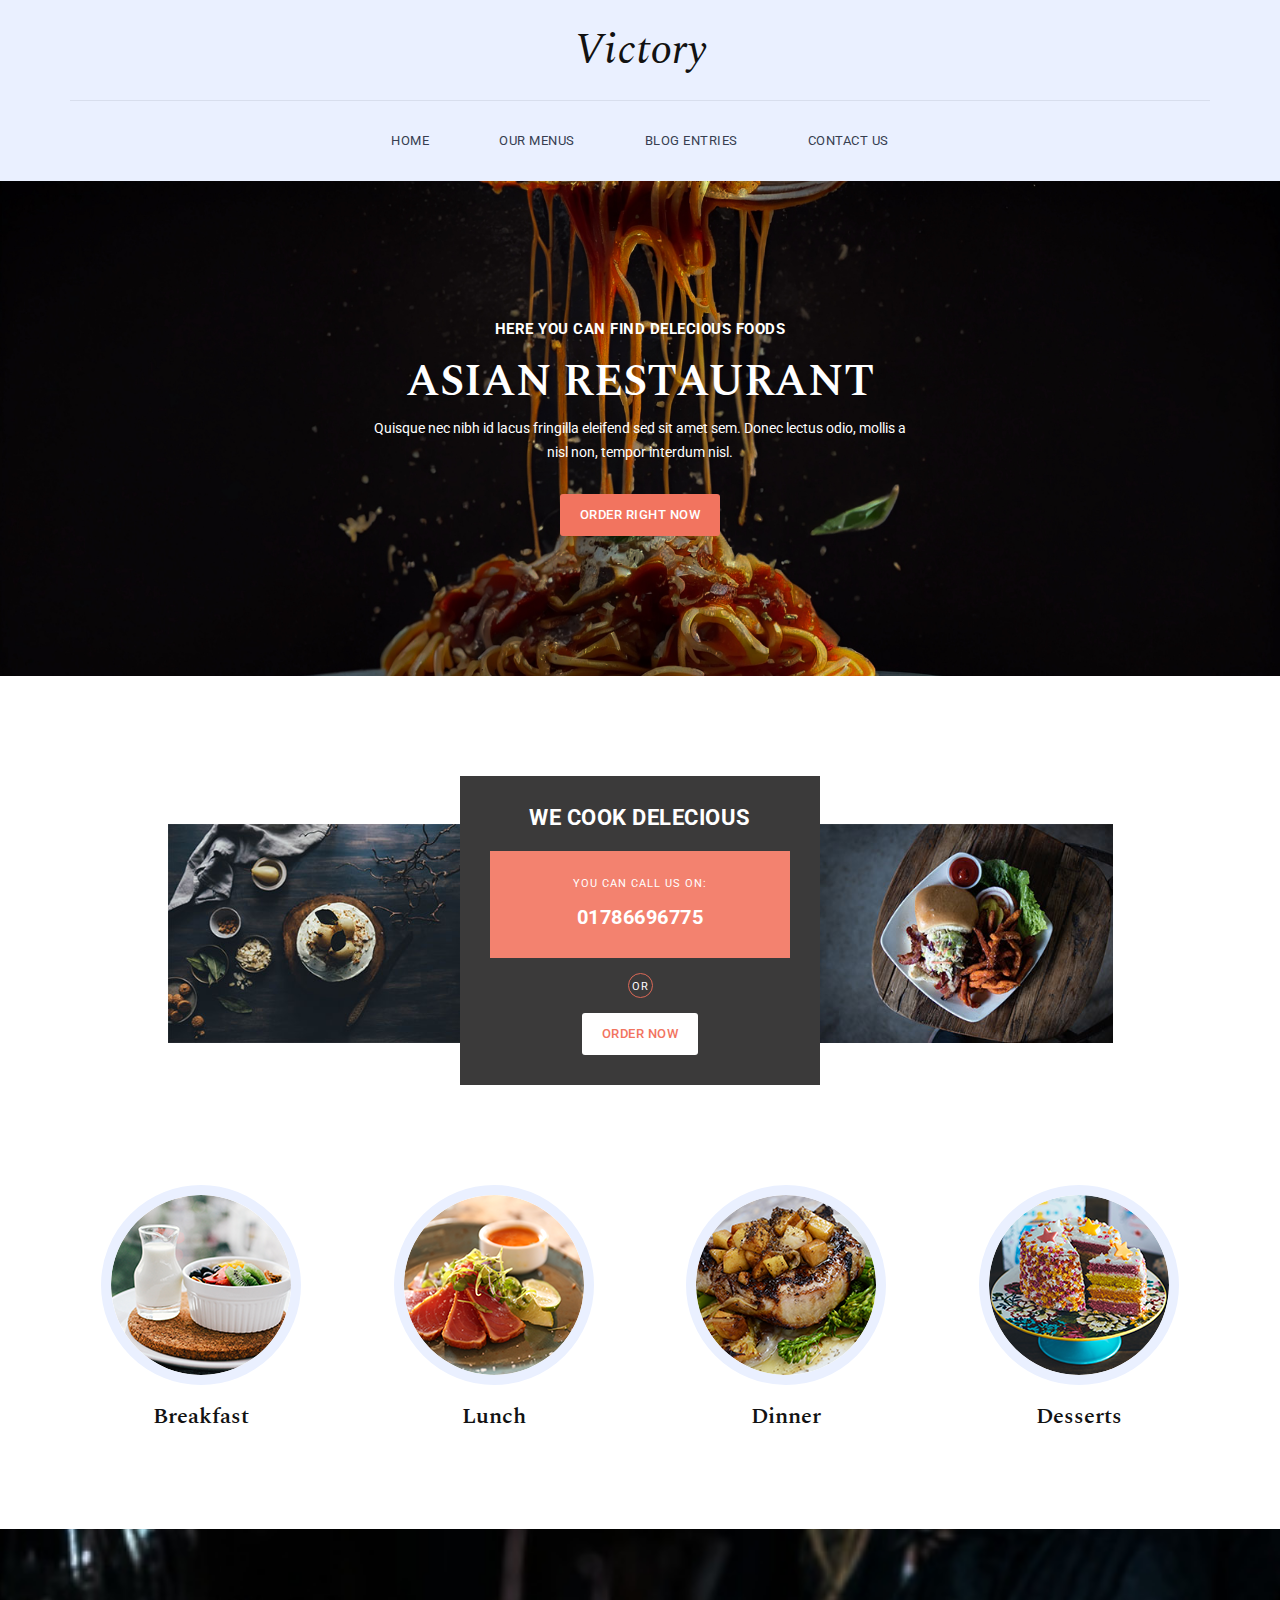
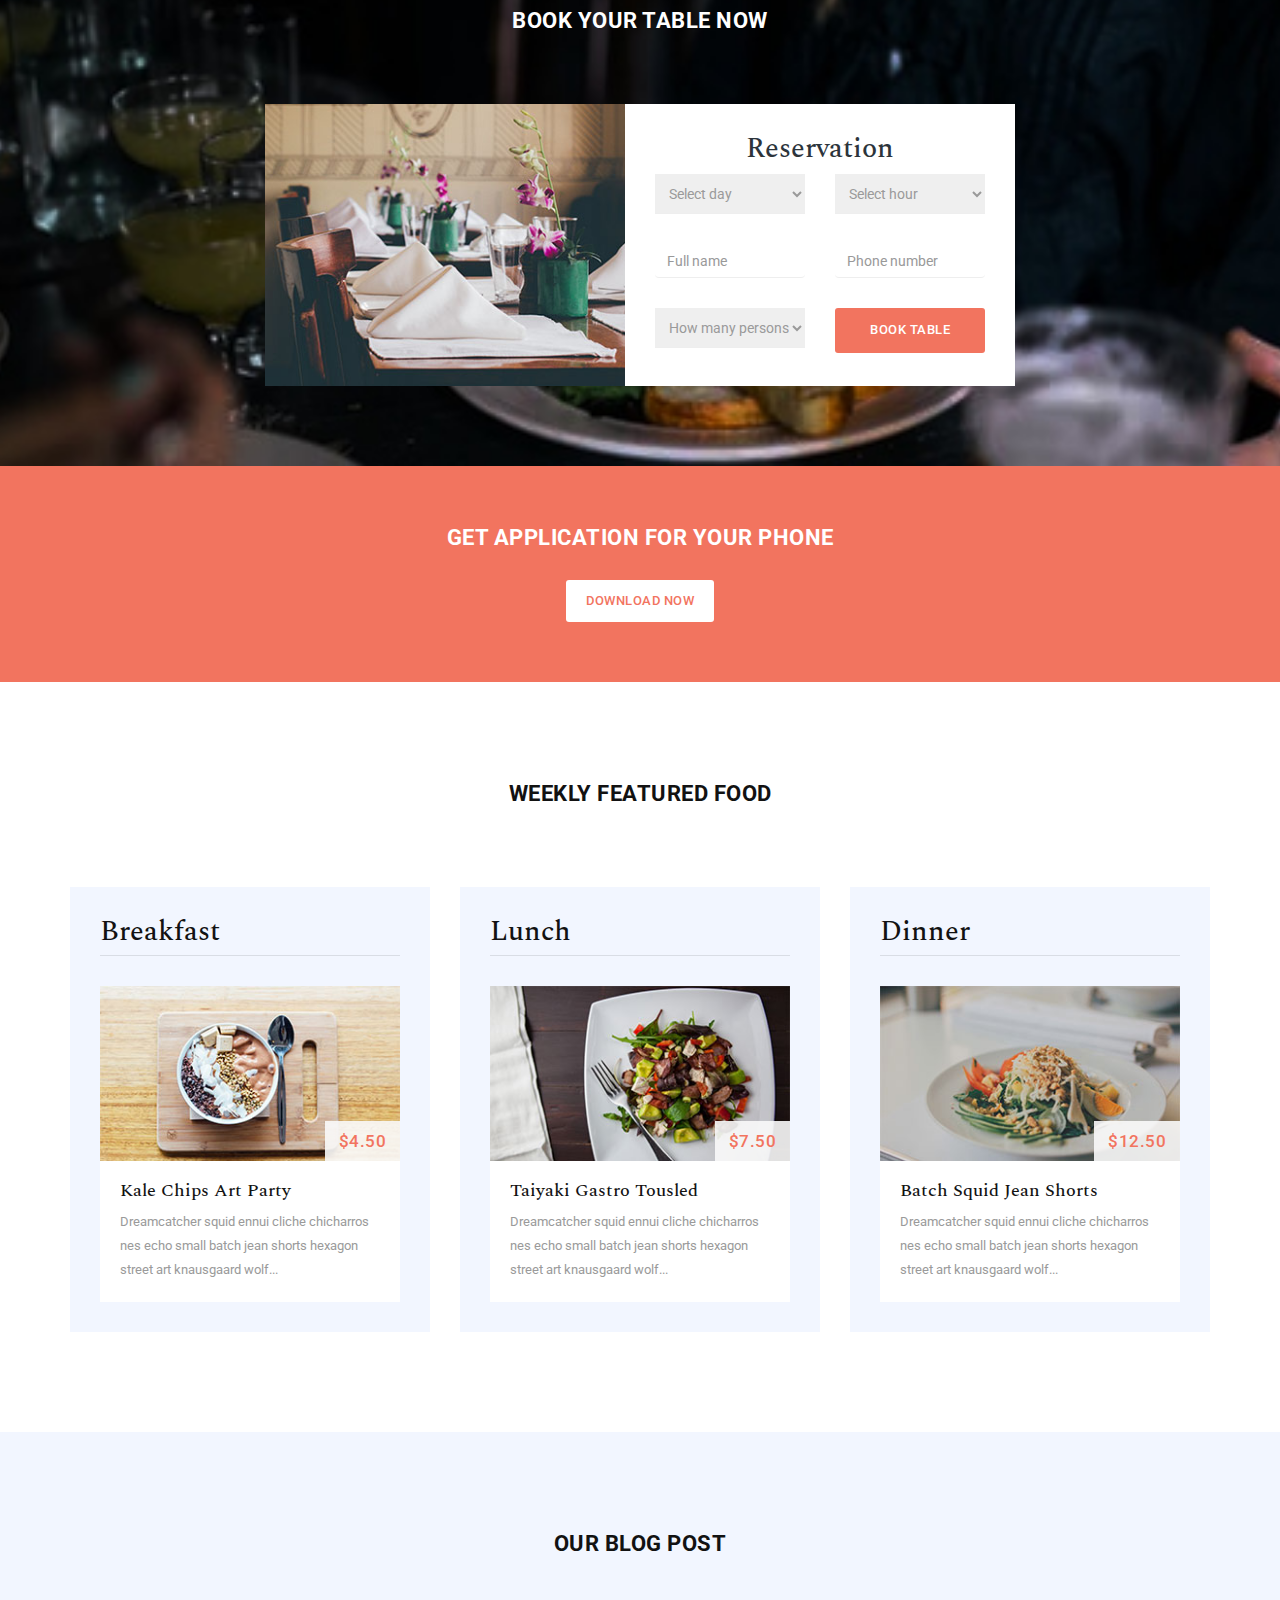
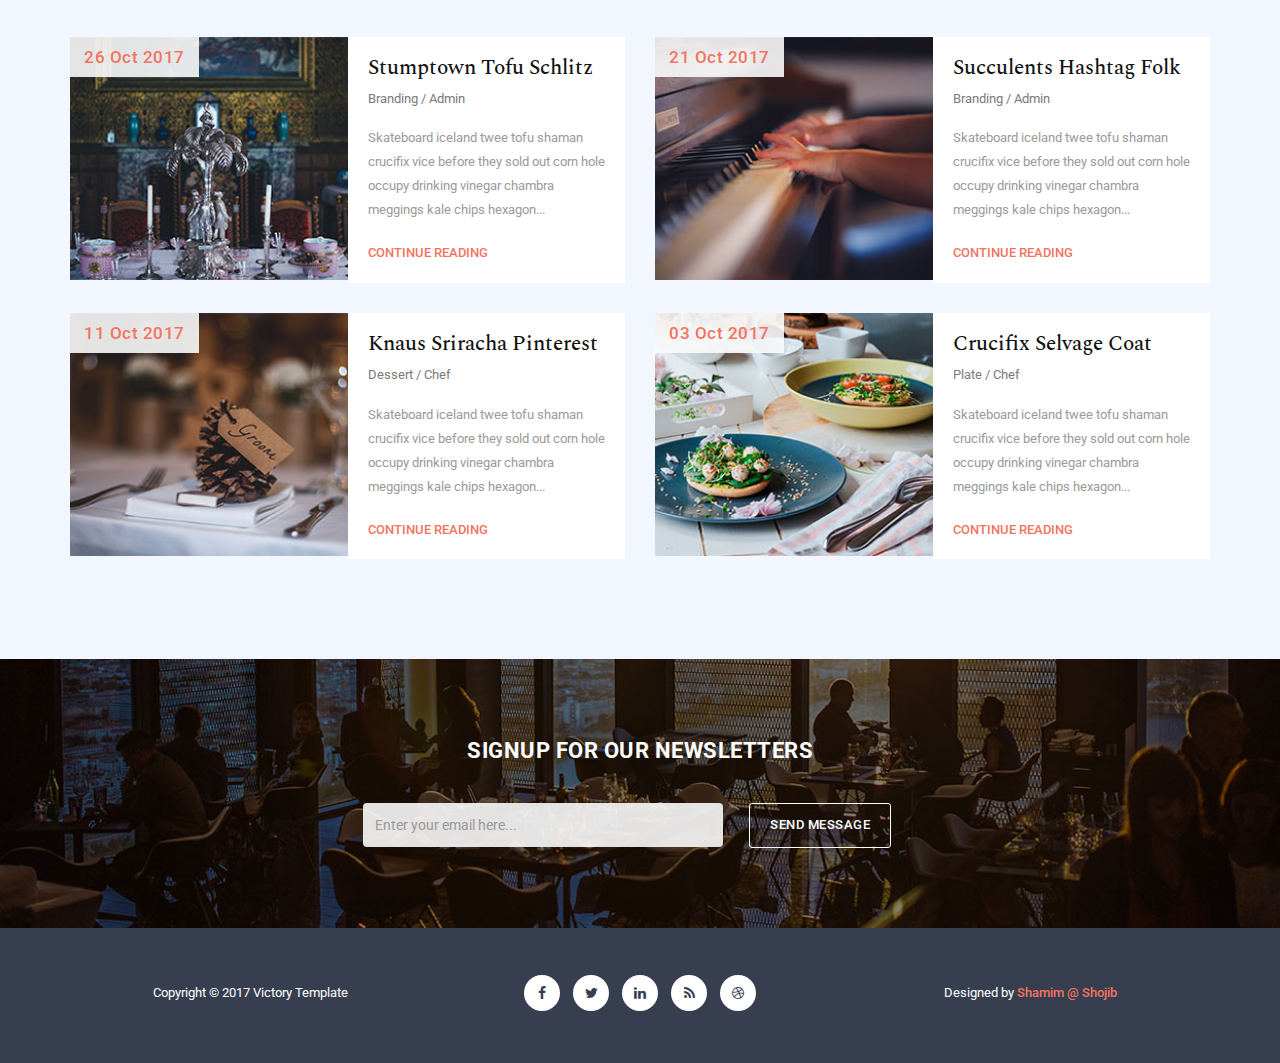
<file: public/index.html>
<!DOCTYPE html>
<html>
    <head>
        <meta charset="utf-8">
        <meta http-equiv="X-UA-Compatible" content="IE=edge,chrome=1">
<!--
Victory Template
http://www.templatemo.com/tm-507-victory
-->
        <title>Victory CSS Web Template</title>
        <meta name="description" content="">
        <meta name="viewport" content="width=device-width, initial-scale=1">
        <link rel="apple-touch-icon" href="apple-touch-icon.png">

        <link rel="stylesheet" href="css/bootstrap.min.css">
        <link rel="stylesheet" href="css/bootstrap-theme.min.css">
        <link rel="stylesheet" href="css/fontAwesome.css">
        <link rel="stylesheet" href="css/hero-slider.css">
        <link rel="stylesheet" href="css/owl-carousel.css">
        <link rel="stylesheet" href="css/templatemo-style.css">

        <link href="https://fonts.googleapis.com/css?family=Spectral:200,200i,300,300i,400,400i,500,500i,600,600i,700,700i,800,800i" rel="stylesheet">
        <link href="https://fonts.googleapis.com/css?family=Roboto:100,300,400,500,700,900" rel="stylesheet">

        <script src="js/vendor/modernizr-2.8.3-respond-1.4.2.min.js"></script>
    </head>

<body>
    <div class="header">
        <div class="container">
            <a href="#" class="navbar-brand scroll-top">Victory</a>
            <nav class="navbar navbar-inverse" role="navigation">
                <div class="navbar-header">
                    <button type="button" id="nav-toggle" class="navbar-toggle" data-toggle="collapse" data-target="#main-nav">
                        <span class="sr-only">Toggle navigation</span>
                        <span class="icon-bar"></span>
                        <span class="icon-bar"></span>
                        <span class="icon-bar"></span>
                    </button>
                </div>
                <!--/.navbar-header-->
                <div id="main-nav" class="collapse navbar-collapse">
                    <ul class="nav navbar-nav">
                        <li><a href="index.html">Home</a></li>
                        <li><a href="menu.html">Our Menus</a></li>
                        <li><a href="blog.html">Blog Entries</a></li>
                        <li><a href="contact.html">Contact Us</a></li>
                    </ul>
                </div>
                <!--/.navbar-collapse-->
            </nav>
            <!--/.navbar-->
        </div>
        <!--/.container-->
    </div>
    <!--/.header-->


    <section class="banner">
        <div class="container">
            <div class="row">
                <div class="col-md-6 col-md-offset-3">
                    <h4>Here you can find delecious foods</h4>
                    <h2>Asian Restaurant</h2>
                    <p>Quisque nec nibh id lacus fringilla eleifend sed sit amet sem. Donec lectus odio, mollis a nisl non, tempor interdum nisl.</p>
                    <div class="primary-button">
                        <a href="#" class="scroll-link" data-id="book-table">Order Right Now</a>
                    </div>
                </div>
            </div>
        </div>
    </section>



    <section class="cook-delecious">
        <div class="container">
            <div class="row">
                <div class="col-md-3 col-md-offset-1">
                    <div class="first-image">
                        <img src="img/cook_01.jpg" alt="">
                    </div>
                </div>
                <div class="col-md-4">
                    <div class="cook-content">
                        <h4>We cook delecious</h4>
                        <div class="contact-content">
                            <span>You can call us on:</span>
                            <h6>01786696775</h6>
                        </div>
                        <span>or</span>
                        <div class="primary-white-button">
                            <a href="#" class="scroll-link" data-id="book-table">Order Now</a>
                        </div>
                    </div>
                </div>
                <div class="col-md-3">
                    <div class="second-image">
                        <img src="img/cook_02.jpg" alt="">
                    </div>
                </div>
            </div>
        </div>
    </section>



    <section class="services">
        <div class="container">
            <div class="row">
                <div class="col-md-3 col-sm-6 col-xs-12">
                    <div class="service-item">
                        <a href="menu.html">
                        <img src="img/cook_breakfast.png" alt="Breakfast">
                        <h4>Breakfast</h4>
                        </a>
                    </div>
                </div>
                <div class="col-md-3 col-sm-6 col-xs-12">
                    <div class="service-item">
                        <a href="menu.html">
                        <img src="img/cook_lunch.png" alt="Lunch">
                        <h4>Lunch</h4>
                        </a>
                    </div>
                </div>
                <div class="col-md-3 col-sm-6 col-xs-12">
                    <div class="service-item">
                        <a href="menu.html">
                        <img src="img/cook_dinner.png" alt="Dinner">
                        <h4>Dinner</h4>
                        </a>
                    </div>
                </div>
                <div class="col-md-3 col-sm-6 col-xs-12">
                    <div class="service-item">
                        <a href="menu.html">
                        <img src="img/cook_dessert.png" alt="Desserts">
                        <h4>Desserts</h4>
                        </a>
                    </div>
                </div>
            </div>
        </div>
    </section>



    <section id="book-table">
        <div class="container">
            <div class="row">
                <div class="col-md-12">
                    <div class="heading">
                        <h2>Book Your Table Now</h2>
                    </div>
                </div>
                <div class="col-md-4 col-md-offset-2 col-sm-12">
                    <div class="left-image">
                        <img src="img/book_left_image.jpg" alt="">
                    </div>
                </div>
                <div class="col-md-4 col-sm-12">
                    <div class="right-info">
                        <h4>Reservation</h4>
                        <form id="form-submit" action="" method="get">
                            <div class="row">
                                <div class="col-md-6">
                                    <fieldset>
                                        <select required name='day' onchange='this.form.()'>
                                            <option value="">Select day</option>
                                            <option value="Monday">Monday</option>
                                            <option value="Tuesday">Tuesday</option>
                                            <option value="Wednesday">Wednesday</option>
                                            <option value="Thursday">Thursday</option>
                                            <option value="Friday">Friday</option>
                                            <option value="Saturday">Saturday</option>
                                            <option value="Sunday">Sunday</option>
                                        </select>
                                    </fieldset>
                                </div>
                                <div class="col-md-6">
                                    <fieldset>
                                        <select required name='hour' onchange='this.form.()'>
                                            <option value="">Select hour</option>
                                            <option value="10-00">10:00</option>
                                            <option value="12-00">12:00</option>
                                            <option value="14-00">14:00</option>
                                            <option value="16-00">16:00</option>
                                            <option value="18-00">18:00</option>
                                            <option value="20-00">20:00</option>
                                            <option value="22-00">22:00</option>
                                        </select>
                                    </fieldset>
                                </div>
                                <div class="col-md-6">
                                    <fieldset>
                                        <input name="name" type="name" class="form-control" id="name" placeholder="Full name" required>
                                    </fieldset> 
                                </div>
                                <div class="col-md-6">
                                    <fieldset>
                                        <input name="phone" type="phone" class="form-control" id="phone" placeholder="Phone number" required>
                                    </fieldset>
                                </div>
                                <div class="col-md-6">
                                    <fieldset>
                                        <select required class="person" name='persons' onchange='this.form.()'>
                                            <option value="">How many persons?</option>
                                            <option value="1-Person">1 Person</option>
                                            <option value="2-Persons">2 Persons</option>
                                            <option value="3-Persons">3 Persons</option>
                                            <option value="4-Persons">4 Persons</option>
                                            <option value="5-Persons">5 Persons</option>
                                            <option value="6-Persons">6 Persons</option>
                                        </select>
                                    </fieldset>
                                </div>
                                <div class="col-md-6">
                                    <fieldset>
                                        <button type="submit" id="form-submit" class="btn">Book Table</button>
                                    </fieldset>
                                </div>
                            </div>
                        </form>
                    </div>
                </div>
            </div>
        </div>
    </section>



    <section class="get-app">
        <div class="container">
            <div class="row">
                <div class="heading">
                    <h2>Get application for your phone</h2>
                </div>
                <div class="primary-white-button">
                    <a href="#">Download now</a>
                </div>
            </div>
        </div>
    </section>



    <section class="featured-food">
        <div class="container">
            <div class="row">
                <div class="heading">
                    <h2>Weekly Featured Food</h2>
                </div>
            </div>
            <div class="row">
                <div class="col-md-4">
                    <div class="food-item">
                        <h2>Breakfast</h2>
                        <img src="img/breakfast_item.jpg" alt="">
                        <div class="price">$4.50</div>
                        <div class="text-content">
                            <h4>Kale Chips Art Party</h4>
                            <p>Dreamcatcher squid ennui cliche chicharros nes echo  small batch jean shorts hexagon street art knausgaard wolf...</p>
                        </div>
                    </div>
                </div>
                <div class="col-md-4">
                    <div class="food-item">
                        <h2>Lunch</h2>
                        <img src="img/lunch_item.jpg" alt="">
                        <div class="price">$7.50</div>
                        <div class="text-content">
                            <h4>Taiyaki Gastro Tousled</h4>
                            <p>Dreamcatcher squid ennui cliche chicharros nes echo  small batch jean shorts hexagon street art knausgaard wolf...</p>
                        </div>
                    </div>
                </div>
                <div class="col-md-4">
                    <div class="food-item">
                        <h2>Dinner</h2>
                        <img src="img/dinner_item.jpg" alt="">
                        <div class="price">$12.50</div>
                        <div class="text-content">
                            <h4>Batch Squid Jean Shorts</h4>
                            <p>Dreamcatcher squid ennui cliche chicharros nes echo  small batch jean shorts hexagon street art knausgaard wolf...</p>
                        </div>
                    </div>
                </div>
            </div>
        </div>
    </section>



    <section class="our-blog">
        <div class="container">
            <div class="row">
                <div class="col-md-12">
                    <div class="heading">
                        <h2>Our blog post</h2>
                    </div>
                </div>
            </div>
            <div class="row">
                <div class="col-md-6">
                    <div class="blog-post">
                        <img src="img/blog_post_01.jpg" alt="">
                        <div class="date">26 Oct 2017</div>
                        <div class="right-content">
                            <h4>Stumptown Tofu Schlitz</h4>
                            <span>Branding / Admin</span>
                            <p>Skateboard iceland twee tofu shaman crucifix vice before they sold out corn hole occupy drinking vinegar chambra meggings kale chips hexagon...</p>
                            <div class="text-button">
                                <a href="#">Continue Reading</a>
                            </div>
                        </div>
                    </div>
                </div>
                <div class="col-md-6">
                    <div class="blog-post">
                        <img src="img/blog_post_02.jpg" alt="">
                        <div class="date">21 Oct 2017</div>
                        <div class="right-content">
                            <h4>Succulents Hashtag Folk</h4>
                            <span>Branding / Admin</span>
                            <p>Skateboard iceland twee tofu shaman crucifix vice before they sold out corn hole occupy drinking vinegar chambra meggings kale chips hexagon...</p>
                            <div class="text-button">
                                <a href="#">Continue Reading</a>
                            </div>
                        </div>
                    </div>
                </div>
                <div class="col-md-6">
                    <div class="blog-post">
                        <img src="img/blog_post_03.jpg" alt="">
                        <div class="date">11 Oct 2017</div>
                        <div class="right-content">
                            <h4>Knaus Sriracha Pinterest</h4>
                            <span>Dessert / Chef</span>
                            <p>Skateboard iceland twee tofu shaman crucifix vice before they sold out corn hole occupy drinking vinegar chambra meggings kale chips hexagon...</p>
                            <div class="text-button">
                                <a href="#">Continue Reading</a>
                            </div>
                        </div>
                    </div>
                </div>
                <div class="col-md-6">
                    <div class="blog-post">
                        <img src="img/blog_post_04.jpg" alt="">
                        <div class="date">03 Oct 2017</div>
                        <div class="right-content">
                            <h4>Crucifix Selvage Coat</h4>
                            <span>Plate / Chef</span>
                            <p>Skateboard iceland twee tofu shaman crucifix vice before they sold out corn hole occupy drinking vinegar chambra meggings kale chips hexagon...</p>
                            <div class="text-button">
                                <a href="#">Continue Reading</a>
                            </div>
                        </div>
                    </div>
                </div>
            </div>
        </div>
    </section>



    <section class="sign-up">
        <div class="container">
            <div class="row">
                <div class="col-md-12">
                    <div class="heading">
                        <h2>Signup for our newsletters</h2>
                    </div>
                </div>
            </div>
            <form id="contact" action="" method="get">
                <div class="row">
                    <div class="col-md-4 col-md-offset-3">
                        <fieldset>
                            <input name="email" type="text" class="form-control" id="email" placeholder="Enter your email here..." required>
                        </fieldset>
                    </div>
                    <div class="col-md-2">
                        <fieldset>
                            <button type="submit" id="form-submit" class="btn">Send Message</button>
                        </fieldset>
                    </div>
                </div>
            </form>
        </div>
    </section>



    <footer>
        <div class="container">
            <div class="row">
                <div class="col-md-4">
                    <p>Copyright &copy; 2017 Victory Template</p>
                </div>
                <div class="col-md-4">
                    <ul class="social-icons">
                        <li><a rel="nofollow" href="http://www.facebook.com/templatemo" target="_parent"><i class="fa fa-facebook"></i></a></li>
                        <li><a href="#"><i class="fa fa-twitter"></i></a></li>
                        <li><a href="#"><i class="fa fa-linkedin"></i></a></li>
                        <li><a href="#"><i class="fa fa-rss"></i></a></li>
                        <li><a href="#"><i class="fa fa-dribbble"></i></a></li>
                    </ul>
                </div>
                <div class="col-md-4">
                    <p>Designed by <em>Shamim @ Shojib</em></p>
                </div>
            </div>
        </div>
    </footer>


    


    <script src="//ajax.googleapis.com/ajax/libs/jquery/1.11.2/jquery.min.js"></script>
    <script>window.jQuery || document.write('<script src="js/vendor/jquery-1.11.2.min.js"><\/script>')</script>

    <script src="js/vendor/bootstrap.min.js"></script>

    <script src="js/plugins.js"></script>
    <script src="js/main.js"></script>

    <script src="http://ajax.googleapis.com/ajax/libs/jquery/1.10.2/jquery.min.js" type="text/javascript"></script>
    <script type="text/javascript">
    $(document).ready(function() {
        // navigation click actions 
        $('.scroll-link').on('click', function(event){
            event.preventDefault();
            var sectionID = $(this).attr("data-id");
            scrollToID('#' + sectionID, 750);
        });
        // scroll to top action
        $('.scroll-top').on('click', function(event) {
            event.preventDefault();
            $('html, body').animate({scrollTop:0}, 'slow');         
        });
        // mobile nav toggle
        $('#nav-toggle').on('click', function (event) {
            event.preventDefault();
            $('#main-nav').toggleClass("open");
        });
    });
    // scroll function
    function scrollToID(id, speed){
        var offSet = 0;
        var targetOffset = $(id).offset().top - offSet;
        var mainNav = $('#main-nav');
        $('html,body').animate({scrollTop:targetOffset}, speed);
        if (mainNav.hasClass("open")) {
            mainNav.css("height", "1px").removeClass("in").addClass("collapse");
            mainNav.removeClass("open");
        }
    }
    if (typeof console === "undefined") {
        console = {
            log: function() { }
        };
    }
    </script>
</body>
</html>
</file>
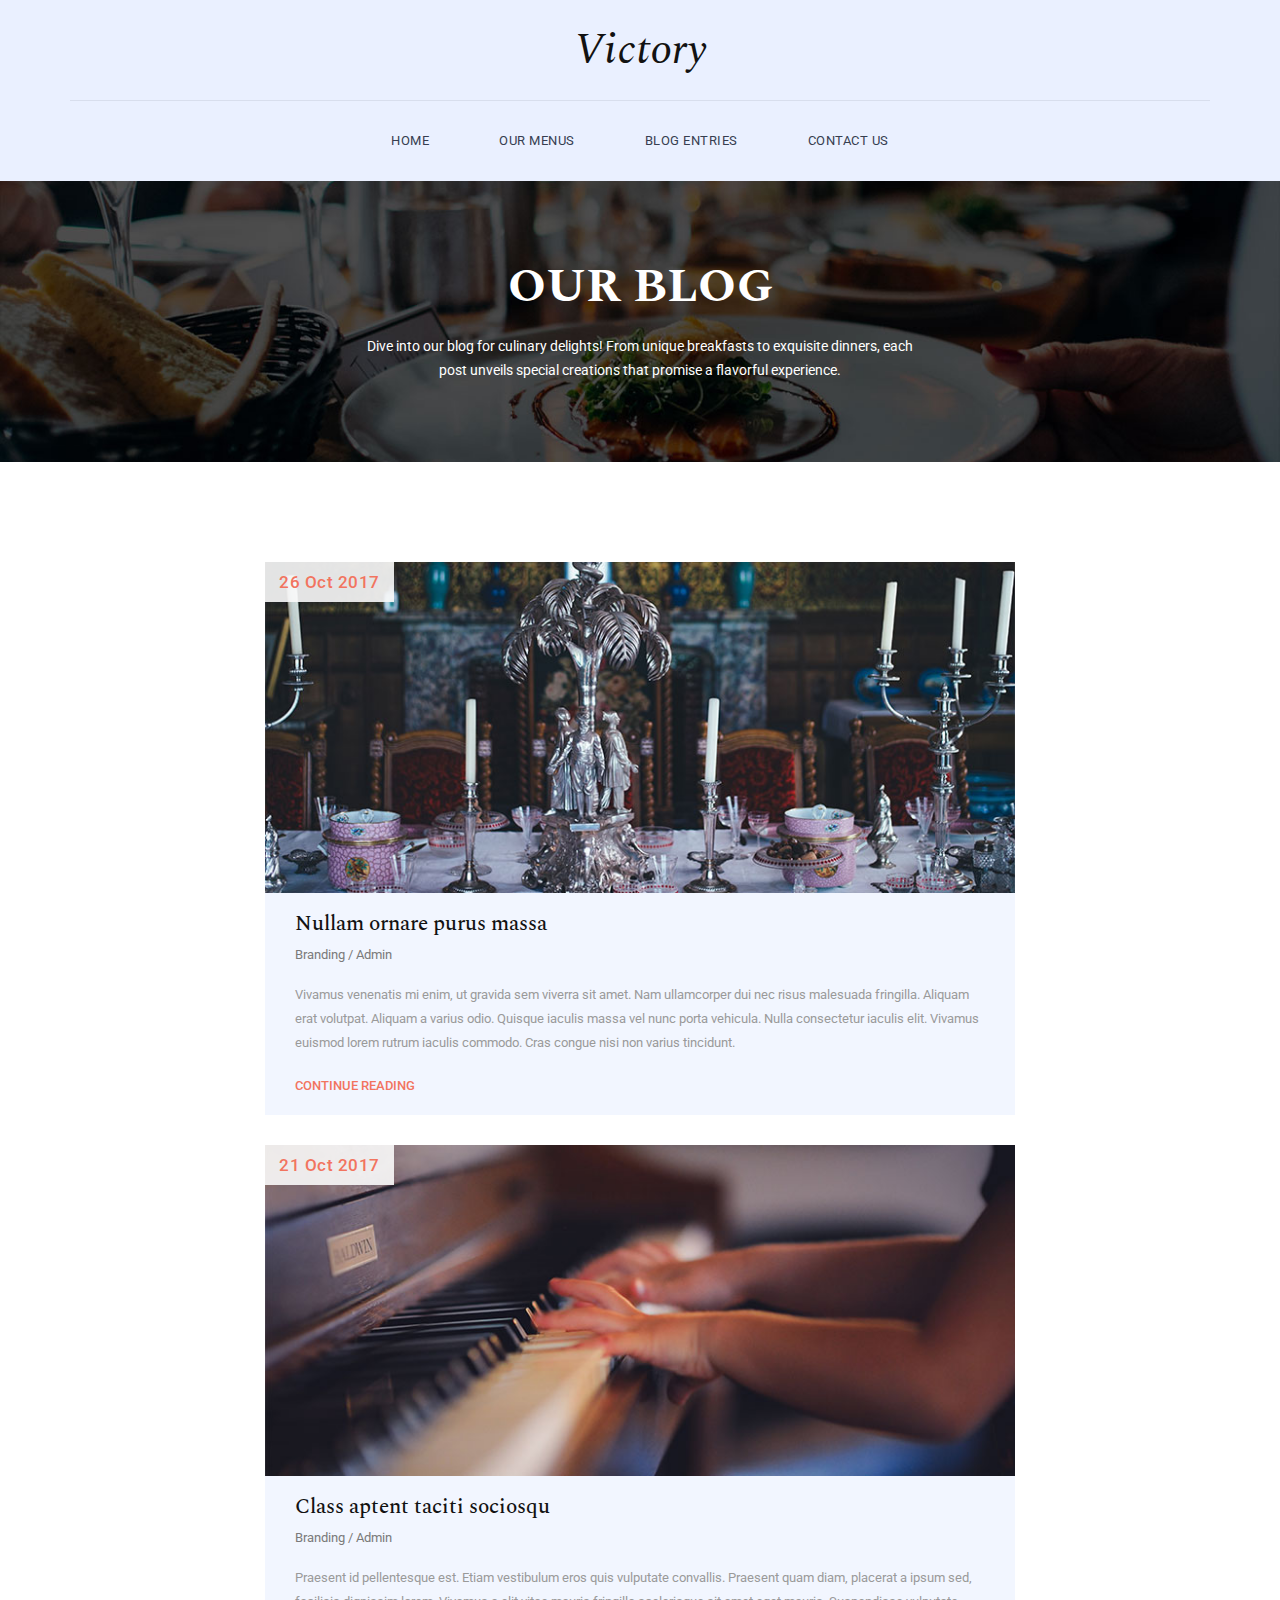
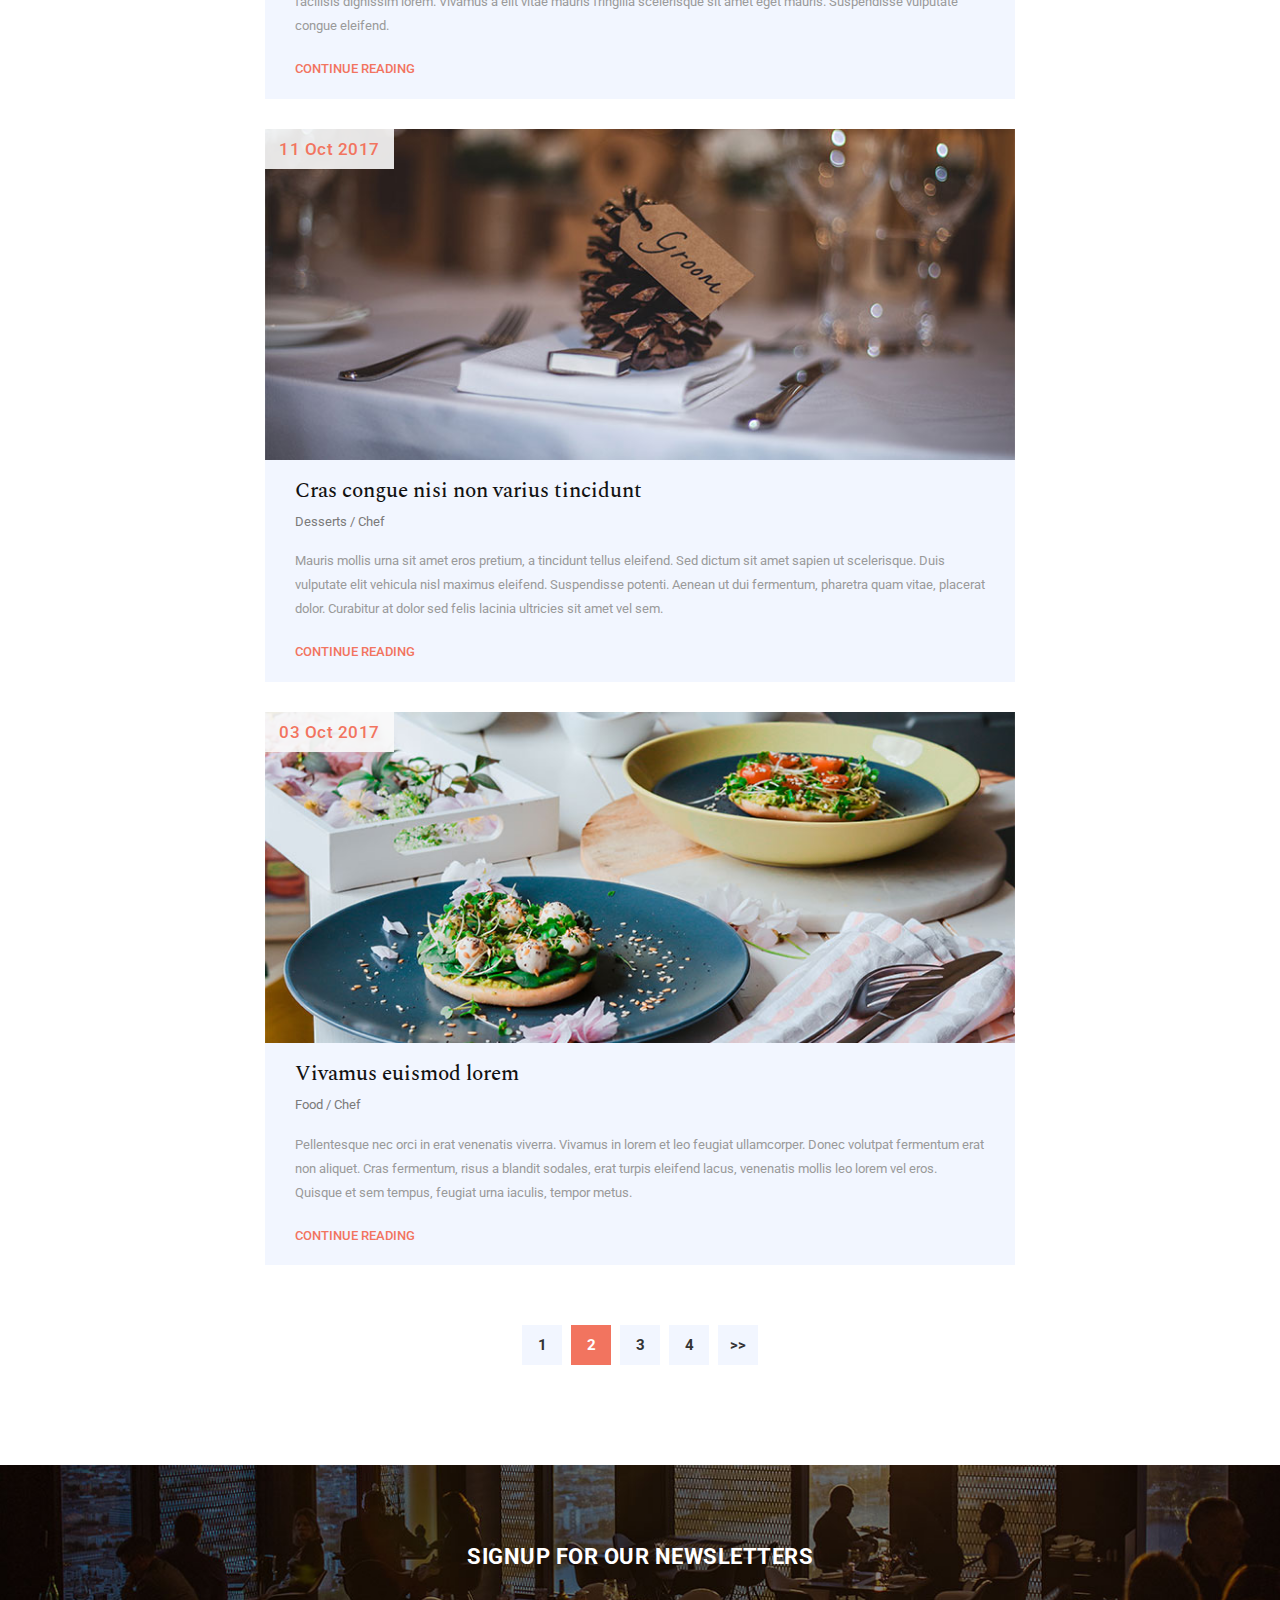
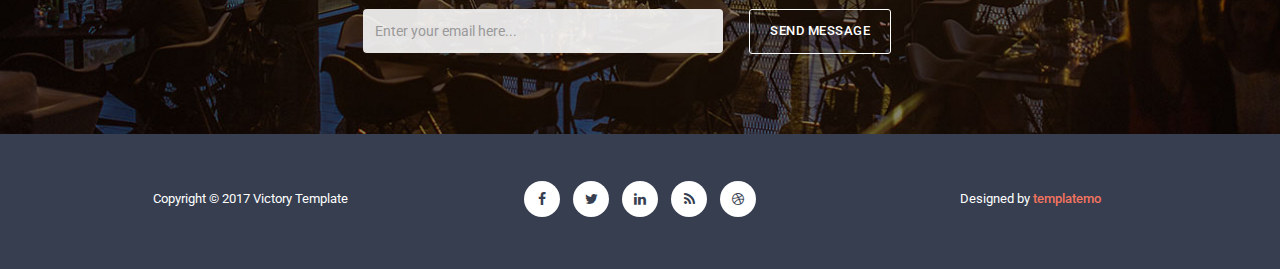
<file: public/blog.html>
<!DOCTYPE html>
<html>
    <head>
        <meta charset="utf-8">
        <meta http-equiv="X-UA-Compatible" content="IE=edge,chrome=1">
<!--
Victory Template
http://www.templatemo.com/tm-507-victory
-->
        <title>Victory - Blog page</title>
        <meta name="description" content="">
        <meta name="viewport" content="width=device-width, initial-scale=1">
        <link rel="apple-touch-icon" href="apple-touch-icon.png">

        <link rel="stylesheet" href="css/bootstrap.min.css">
        <link rel="stylesheet" href="css/bootstrap-theme.min.css">
        <link rel="stylesheet" href="css/fontAwesome.css">
        <link rel="stylesheet" href="css/hero-slider.css">
        <link rel="stylesheet" href="css/owl-carousel.css">
        <link rel="stylesheet" href="css/templatemo-style.css">

        <link href="https://fonts.googleapis.com/css?family=Spectral:200,200i,300,300i,400,400i,500,500i,600,600i,700,700i,800,800i" rel="stylesheet">
        <link href="https://fonts.googleapis.com/css?family=Roboto:100,300,400,500,700,900" rel="stylesheet">

        <script src="js/vendor/modernizr-2.8.3-respond-1.4.2.min.js"></script>
    </head>

<body>
    <div class="header">
        <div class="container">
            <a href="#" class="navbar-brand scroll-top">Victory</a>
            <nav class="navbar navbar-inverse" role="navigation">
                <div class="navbar-header">
                    <button type="button" id="nav-toggle" class="navbar-toggle" data-toggle="collapse" data-target="#main-nav">
                        <span class="sr-only">Toggle navigation</span>
                        <span class="icon-bar"></span>
                        <span class="icon-bar"></span>
                        <span class="icon-bar"></span>
                    </button>
                </div>
                <!--/.navbar-header-->
                <div id="main-nav" class="collapse navbar-collapse">
                    <ul class="nav navbar-nav">
                        <li><a href="index.html">Home</a></li>
                        <li><a href="menu.html">Our Menus</a></li>
                        <li><a href="blog.html">Blog Entries</a></li>
                        <li><a href="contact.html">Contact Us</a></li>
                    </ul>
                </div>
                <!--/.navbar-collapse-->
            </nav>
            <!--/.navbar-->
        </div>
        <!--/.container-->
    </div>
    <!--/.header-->


    <section class="page-heading">
        <div class="container">
            <div class="row">
                <div class="col-md-12">
                    <h1>Our Blog</h1>
                    <p>Dive into our blog for culinary delights! From unique breakfasts to exquisite dinners, each post unveils special creations that promise a flavorful experience.</p>
                </div>
            </div>
        </div>
    </section>


    <section class="blog-page">
        <div class="container">
            <div class="row">
                <div class="col-md-8 col-md-offset-2">
                    <div class="blog-item">
                        <img src="img/blog_item_01.jpg" alt="">
                        <div class="date">26 Oct 2017</div>
                        <div class="down-content">
                            <h4>Nullam ornare purus massa</h4>
                            <span>Branding / Admin</span>
                            <p>Vivamus venenatis mi enim, ut gravida sem viverra sit amet. Nam ullamcorper dui nec risus malesuada fringilla. Aliquam erat volutpat. Aliquam a varius odio. Quisque iaculis massa vel nunc porta vehicula. Nulla consectetur iaculis elit. Vivamus euismod lorem rutrum iaculis commodo. Cras congue nisi non varius tincidunt.</p>
                            <div class="text-button">
                                <a href="#">Continue Reading</a>
                            </div>
                        </div>
                    </div>
                </div>
                <div class="col-md-8 col-md-offset-2">
                    <div class="blog-item">
                        <img src="img/blog_item_02.jpg" alt="">
                        <div class="date">21 Oct 2017</div>
                        <div class="down-content">
                            <h4>Class aptent taciti sociosqu</h4>
                            <span>Branding / Admin</span>
                            <p>Praesent id pellentesque est. Etiam vestibulum eros quis vulputate convallis. Praesent quam diam, placerat a ipsum sed, facilisis dignissim lorem. Vivamus a elit vitae mauris fringilla scelerisque sit amet eget mauris. Suspendisse vulputate congue eleifend.</p>
                            <div class="text-button">
                                <a href="#">Continue Reading</a>
                            </div>
                        </div>
                    </div>
                </div>
                <div class="col-md-8 col-md-offset-2">
                    <div class="blog-item">
                        <img src="img/blog_item_03.jpg" alt="">
                        <div class="date">11 Oct 2017</div>
                        <div class="down-content">
                            <h4>Cras congue nisi non varius tincidunt</h4>
                            <span>Desserts / Chef</span>
                            <p>Mauris mollis urna sit amet eros pretium, a tincidunt tellus eleifend. Sed dictum sit amet sapien ut scelerisque. Duis vulputate elit vehicula nisl maximus eleifend. Suspendisse potenti. Aenean ut dui fermentum, pharetra quam vitae, placerat dolor. Curabitur at dolor sed felis lacinia ultricies sit amet vel sem.</p>
                            <div class="text-button">
                                <a href="#">Continue Reading</a>
                            </div>
                        </div>
                    </div>
                </div>
                <div class="col-md-8 col-md-offset-2">
                    <div class="blog-item">
                        <img src="img/blog_item_04.jpg" alt="">
                        <div class="date">03 Oct 2017</div>
                        <div class="down-content">
                            <h4>Vivamus euismod lorem</h4>
                            <span>Food / Chef</span>
                            <p>Pellentesque nec orci in erat venenatis viverra. Vivamus in lorem et leo feugiat ullamcorper. Donec volutpat fermentum erat non aliquet. Cras fermentum, risus a blandit sodales, erat turpis eleifend lacus, venenatis mollis leo lorem vel eros. Quisque et sem tempus, feugiat urna iaculis, tempor metus.</p>
                            <div class="text-button">
                                <a href="#">Continue Reading</a>
                            </div>
                        </div>
                    </div>
                </div>
                <div class="col-md-8 col-md-offset-2">
                    <ul class="page-number">
                        <li><a href="#">1</a></li>
                        <li class="active"><a href="#">2</a></li>
                        <li><a href="#">3</a></li>
                        <li><a href="#">4</a></li>
                        <li><a href="#">&gt;&gt;</a></li>
                    </ul>
                </div>
            </div>
        </div>
    </section>


    <section class="sign-up">
        <div class="container">
            <div class="row">
                <div class="col-md-12">
                    <div class="heading">
                        <h2>Signup for our newsletters</h2>
                    </div>
                </div>
            </div>
            <form id="contact" action="" method="get">
                <div class="row">
                    <div class="col-md-4 col-md-offset-3">
                        <fieldset>
                            <input name="email" type="text" class="form-control" id="email" placeholder="Enter your email here..." required>
                        </fieldset>
                    </div>
                    <div class="col-md-2">
                        <fieldset>
                            <button type="submit" id="form-submit" class="btn">Send Message</button>
                        </fieldset>
                    </div>
                </div>
            </form>
        </div>
    </section>


    <footer>
        <div class="container">
            <div class="row">
                <div class="col-md-4">
                    <p>Copyright &copy; 2017 Victory Template</p>
                </div>
                <div class="col-md-4">
                    <ul class="social-icons">
                        <li><a rel="nofollow" href="http://www.facebook.com/templatemo" target="_parent"><i class="fa fa-facebook"></i></a></li>
                        <li><a href="#"><i class="fa fa-twitter"></i></a></li>
                        <li><a href="#"><i class="fa fa-linkedin"></i></a></li>
                        <li><a href="#"><i class="fa fa-rss"></i></a></li>
                        <li><a href="#"><i class="fa fa-dribbble"></i></a></li>
                    </ul>
                </div>
                <div class="col-md-4">
                    <p>Designed by <em>templatemo</em></p>
                </div>
            </div>
        </div>
    </footer>


    <script src="//ajax.googleapis.com/ajax/libs/jquery/1.11.2/jquery.min.js"></script>
    <script>window.jQuery || document.write('<script src="js/vendor/jquery-1.11.2.min.js"><\/script>')</script>

    <script src="js/vendor/bootstrap.min.js"></script>

    <script src="js/plugins.js"></script>
    <script src="js/main.js"></script>

    <script src="http://ajax.googleapis.com/ajax/libs/jquery/1.10.2/jquery.min.js" type="text/javascript"></script>
    <script type="text/javascript">
    $(document).ready(function() {
        // navigation click actions 
        $('.scroll-link').on('click', function(event){
            event.preventDefault();
            var sectionID = $(this).attr("data-id");
            scrollToID('#' + sectionID, 750);
        });
        // scroll to top action
        $('.scroll-top').on('click', function(event) {
            event.preventDefault();
            $('html, body').animate({scrollTop:0}, 'slow');         
        });
        // mobile nav toggle
        $('#nav-toggle').on('click', function (event) {
            event.preventDefault();
            $('#main-nav').toggleClass("open");
        });
    });
    // scroll function
    function scrollToID(id, speed){
        var offSet = 0;
        var targetOffset = $(id).offset().top - offSet;
        var mainNav = $('#main-nav');
        $('html,body').animate({scrollTop:targetOffset}, speed);
        if (mainNav.hasClass("open")) {
            mainNav.css("height", "1px").removeClass("in").addClass("collapse");
            mainNav.removeClass("open");
        }
    }
    if (typeof console === "undefined") {
        console = {
            log: function() { }
        };
    }
    </script>
</body>
</html>
</file>
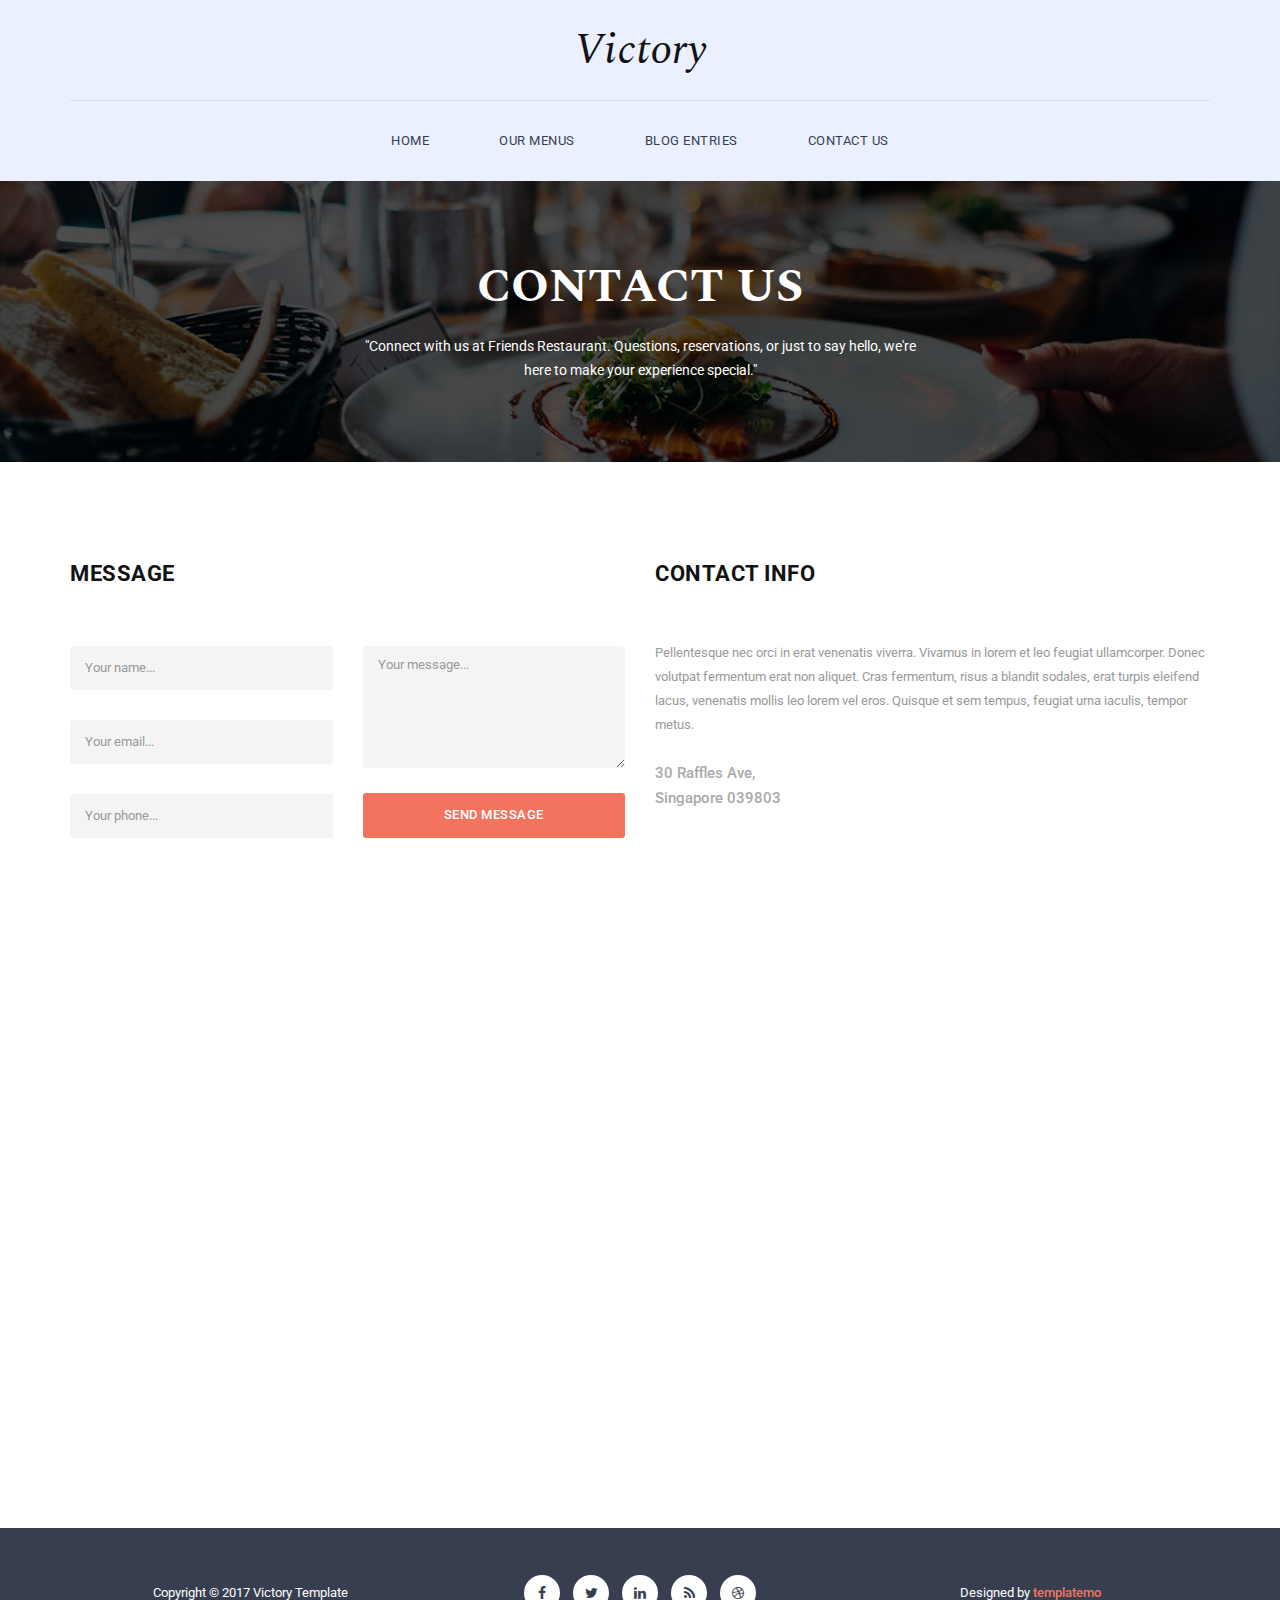
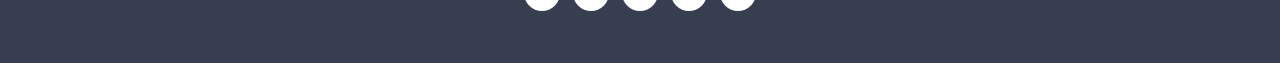
<file: public/contact.html>
<!DOCTYPE html>
<html>
    <head>
        <meta charset="utf-8">
        <meta http-equiv="X-UA-Compatible" content="IE=edge,chrome=1">
<!--
Victory Template
http://www.templatemo.com/tm-507-victory
-->
        <title>Victory - Contact page</title>
        <meta name="description" content="">
        <meta name="viewport" content="width=device-width, initial-scale=1">
        <link rel="apple-touch-icon" href="apple-touch-icon.png">

        <link rel="stylesheet" href="css/bootstrap.min.css">
        <link rel="stylesheet" href="css/bootstrap-theme.min.css">
        <link rel="stylesheet" href="css/fontAwesome.css">
        <link rel="stylesheet" href="css/hero-slider.css">
        <link rel="stylesheet" href="css/owl-carousel.css">
        <link rel="stylesheet" href="css/templatemo-style.css">

        <link href="https://fonts.googleapis.com/css?family=Spectral:200,200i,300,300i,400,400i,500,500i,600,600i,700,700i,800,800i" rel="stylesheet">
        <link href="https://fonts.googleapis.com/css?family=Roboto:100,300,400,500,700,900" rel="stylesheet">

        <script src="js/vendor/modernizr-2.8.3-respond-1.4.2.min.js"></script>
    </head>

<body>
    <div class="header">
        <div class="container">
            <a href="#" class="navbar-brand scroll-top">Victory</a>
            <nav class="navbar navbar-inverse" role="navigation">
                <div class="navbar-header">
                    <button type="button" id="nav-toggle" class="navbar-toggle" data-toggle="collapse" data-target="#main-nav">
                        <span class="sr-only">Toggle navigation</span>
                        <span class="icon-bar"></span>
                        <span class="icon-bar"></span>
                        <span class="icon-bar"></span>
                    </button>
                </div>
                <!--/.navbar-header-->
                <div id="main-nav" class="collapse navbar-collapse">
                    <ul class="nav navbar-nav">
                        <li><a href="index.html">Home</a></li>
                        <li><a href="menu.html">Our Menus</a></li>
                        <li><a href="blog.html">Blog Entries</a></li>
                        <li><a href="contact.html">Contact Us</a></li>
                    </ul>
                </div>
                <!--/.navbar-collapse-->
            </nav>
            <!--/.navbar-->
        </div>
        <!--/.container-->
    </div>
    <!--/.header-->


    <section class="page-heading">
        <div class="container">
            <div class="row">
                <div class="col-md-12">
                    <h1>Contact Us</h1>
                    <p>"Connect with us at Friends Restaurant. Questions, reservations, or just to say hello, we're here to make your experience special."</p>
                </div>
            </div>
        </div>
    </section>



    <section class="contact-us">
        <div class="container">
            <div class="row">
                <div class="col-md-6">
                    <div class="section-heading">
                        <h2>Message</h2>
                    </div>
                    <form id="contact" action="" method="post">
                        <div class="row">
                            <div class="col-md-6">
                                <fieldset>
                                    <input name="name" type="text" class="form-control" id="name" placeholder="Your name..." required>
                                </fieldset>
                                <fieldset>
                                    <input name="email" type="text" class="form-control" id="email" placeholder="Your email..." required>
                                </fieldset>
                                <fieldset>
                                    <input name="phone" type="text" class="form-control" id="phone" placeholder="Your phone..." required>
                                </fieldset>
                            </div>
                            <div class="col-md-6">
                                <fieldset>
                                    <textarea name="message" rows="6" class="form-control" id="message" placeholder="Your message..." required></textarea>
                                </fieldset>
                                <fieldset>
                                    <button type="submit" id="form-submit" class="btn">Send Message</button>
                                </fieldset>
                            </div>
                        </div>
                    </form>
                </div>
                <div class="col-md-6">
                    <div class="section-heading contact-info">
                        <h2>Contact Info</h2>
                        <p>Pellentesque nec orci in erat venenatis viverra. Vivamus in lorem et leo feugiat ullamcorper. Donec volutpat fermentum erat non aliquet. Cras fermentum, risus a blandit sodales, erat turpis eleifend lacus, venenatis mollis leo lorem vel eros. Quisque et sem tempus, feugiat urna iaculis, tempor metus.<br><br><em>30 Raffles Ave, <br>Singapore 039803</em></p>
                    </div>
                </div>
            </div>
        </div>
    </section>



    <section class="map">
        <div class="container">
            <div class="row">
                <div class="col-md-12">
                    <div id="map">
        <!-- How to change your own map point
            1. Go to Google Maps
            2. Click on your location point
            3. Click "Share" and choose "Embed map" tab
            4. Copy only URL and paste it within the src="" field below
        -->
                        <iframe src="https://www.google.com/maps/embed?pb=!1m18!1m12!1m3!1d7895.485196115994!2d103.85995441789784!3d1.2880401763270322!2m3!1f0!2f0!3f0!3m2!1i1024!2i768!4f13.1!3m3!1m2!1s0x0%3A0x7fb4e58ad9cd826e!2sSingapore+Flyer!5e0!3m2!1sen!2sth!4v1505825620371" width="100%" height="500" frameborder="0" style="border:0" allowfullscreen></iframe>
                    </div>
                </div>
            </div>
        </div>
    </section>



    <footer>
        <div class="container">
            <div class="row">
                <div class="col-md-4">
                    <p>Copyright &copy; 2017 Victory Template</p>
                </div>
                <div class="col-md-4">
                    <ul class="social-icons">
                        <li><a rel="nofollow" href="http://www.facebook.com/templatemo" target="_parent"><i class="fa fa-facebook"></i></a></li>
                        <li><a href="#"><i class="fa fa-twitter"></i></a></li>
                        <li><a href="#"><i class="fa fa-linkedin"></i></a></li>
                        <li><a href="#"><i class="fa fa-rss"></i></a></li>
                        <li><a href="#"><i class="fa fa-dribbble"></i></a></li>
                    </ul>
                </div>
                <div class="col-md-4">
                    <p>Designed by <em>templatemo</em></p>
                </div>
            </div>
        </div>
    </footer>


    <script src="//ajax.googleapis.com/ajax/libs/jquery/1.11.2/jquery.min.js"></script>
    <script>window.jQuery || document.write('<script src="js/vendor/jquery-1.11.2.min.js"><\/script>')</script>

    <script src="js/vendor/bootstrap.min.js"></script>

    <script src="js/plugins.js"></script>
    <script src="js/main.js"></script>

    <script src="http://ajax.googleapis.com/ajax/libs/jquery/1.10.2/jquery.min.js" type="text/javascript"></script>
    <script type="text/javascript">
    $(document).ready(function() {
        // navigation click actions 
        $('.scroll-link').on('click', function(event){
            event.preventDefault();
            var sectionID = $(this).attr("data-id");
            scrollToID('#' + sectionID, 750);
        });
        // scroll to top action
        $('.scroll-top').on('click', function(event) {
            event.preventDefault();
            $('html, body').animate({scrollTop:0}, 'slow');         
        });
        // mobile nav toggle
        $('#nav-toggle').on('click', function (event) {
            event.preventDefault();
            $('#main-nav').toggleClass("open");
        });
    });
    // scroll function
    function scrollToID(id, speed){
        var offSet = 0;
        var targetOffset = $(id).offset().top - offSet;
        var mainNav = $('#main-nav');
        $('html,body').animate({scrollTop:targetOffset}, speed);
        if (mainNav.hasClass("open")) {
            mainNav.css("height", "1px").removeClass("in").addClass("collapse");
            mainNav.removeClass("open");
        }
    }
    if (typeof console === "undefined") {
        console = {
            log: function() { }
        };
    }
    </script>
</body>
</html>
</file>
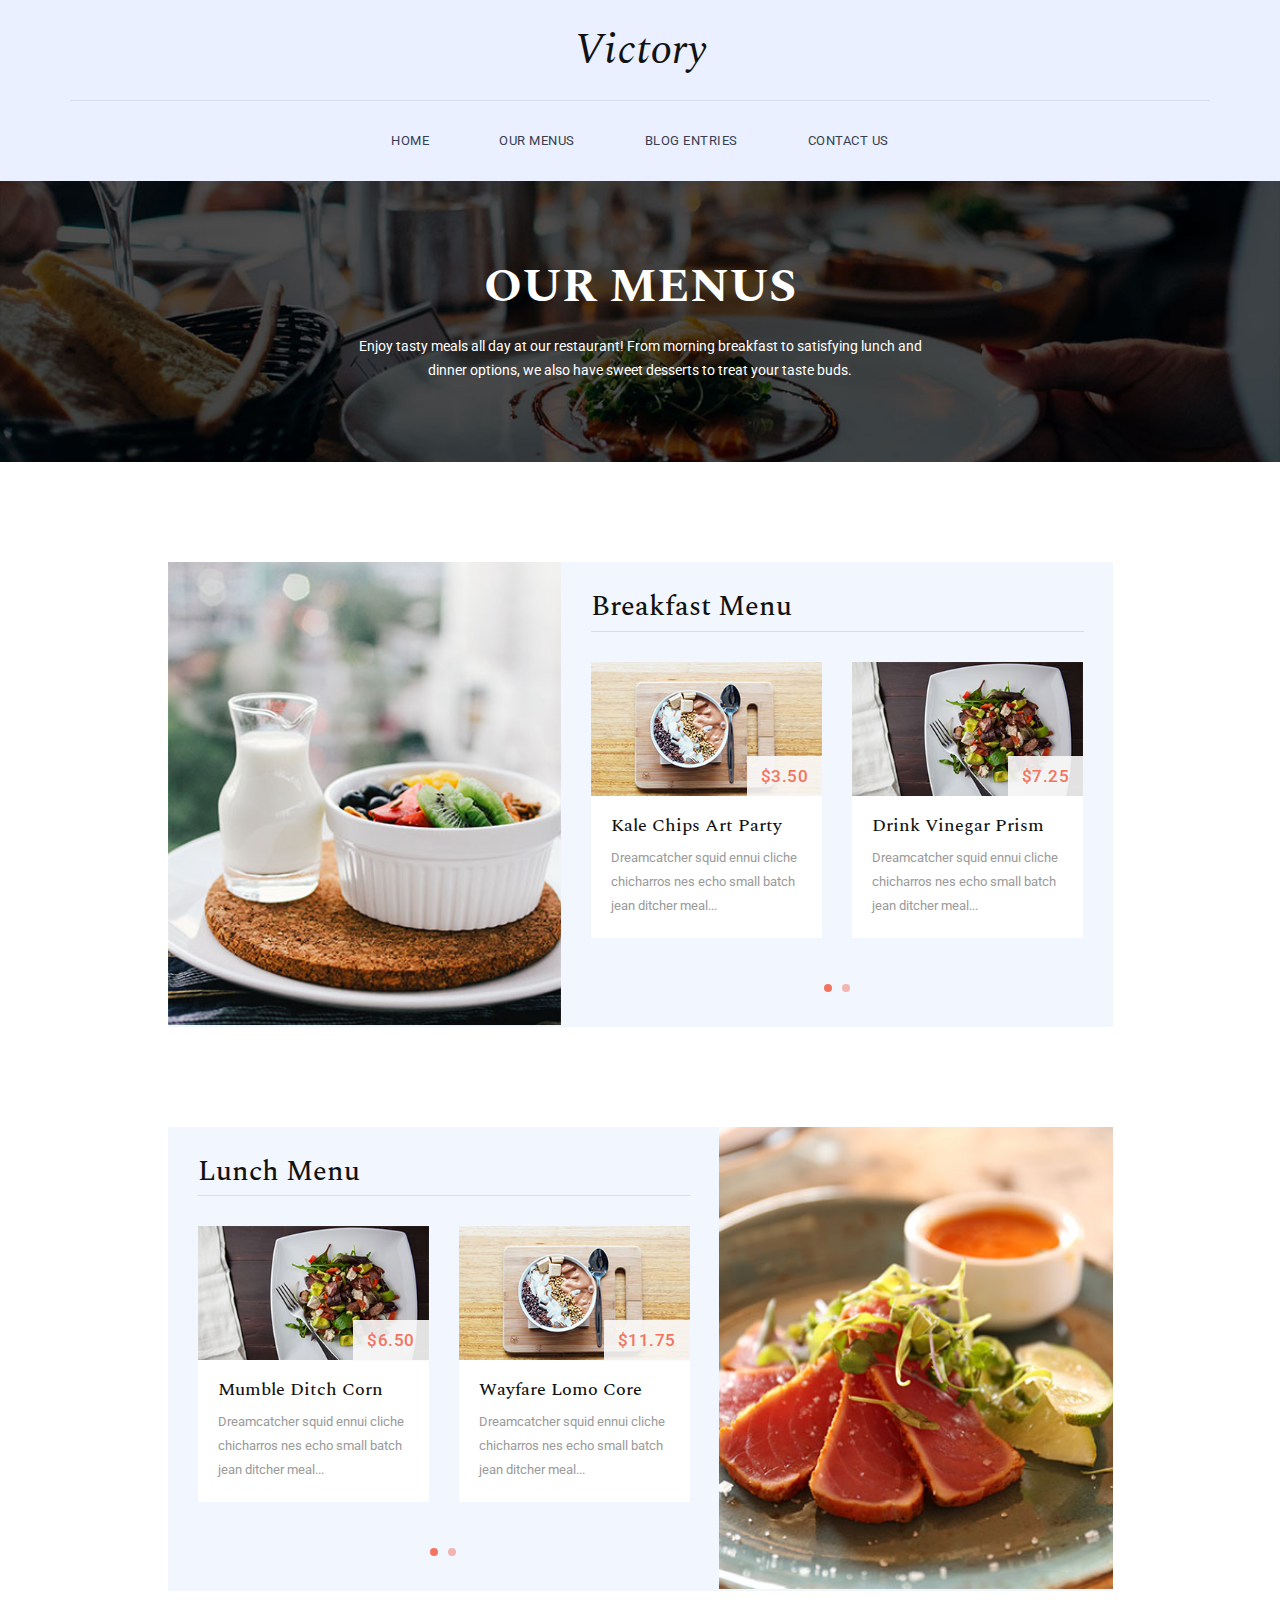
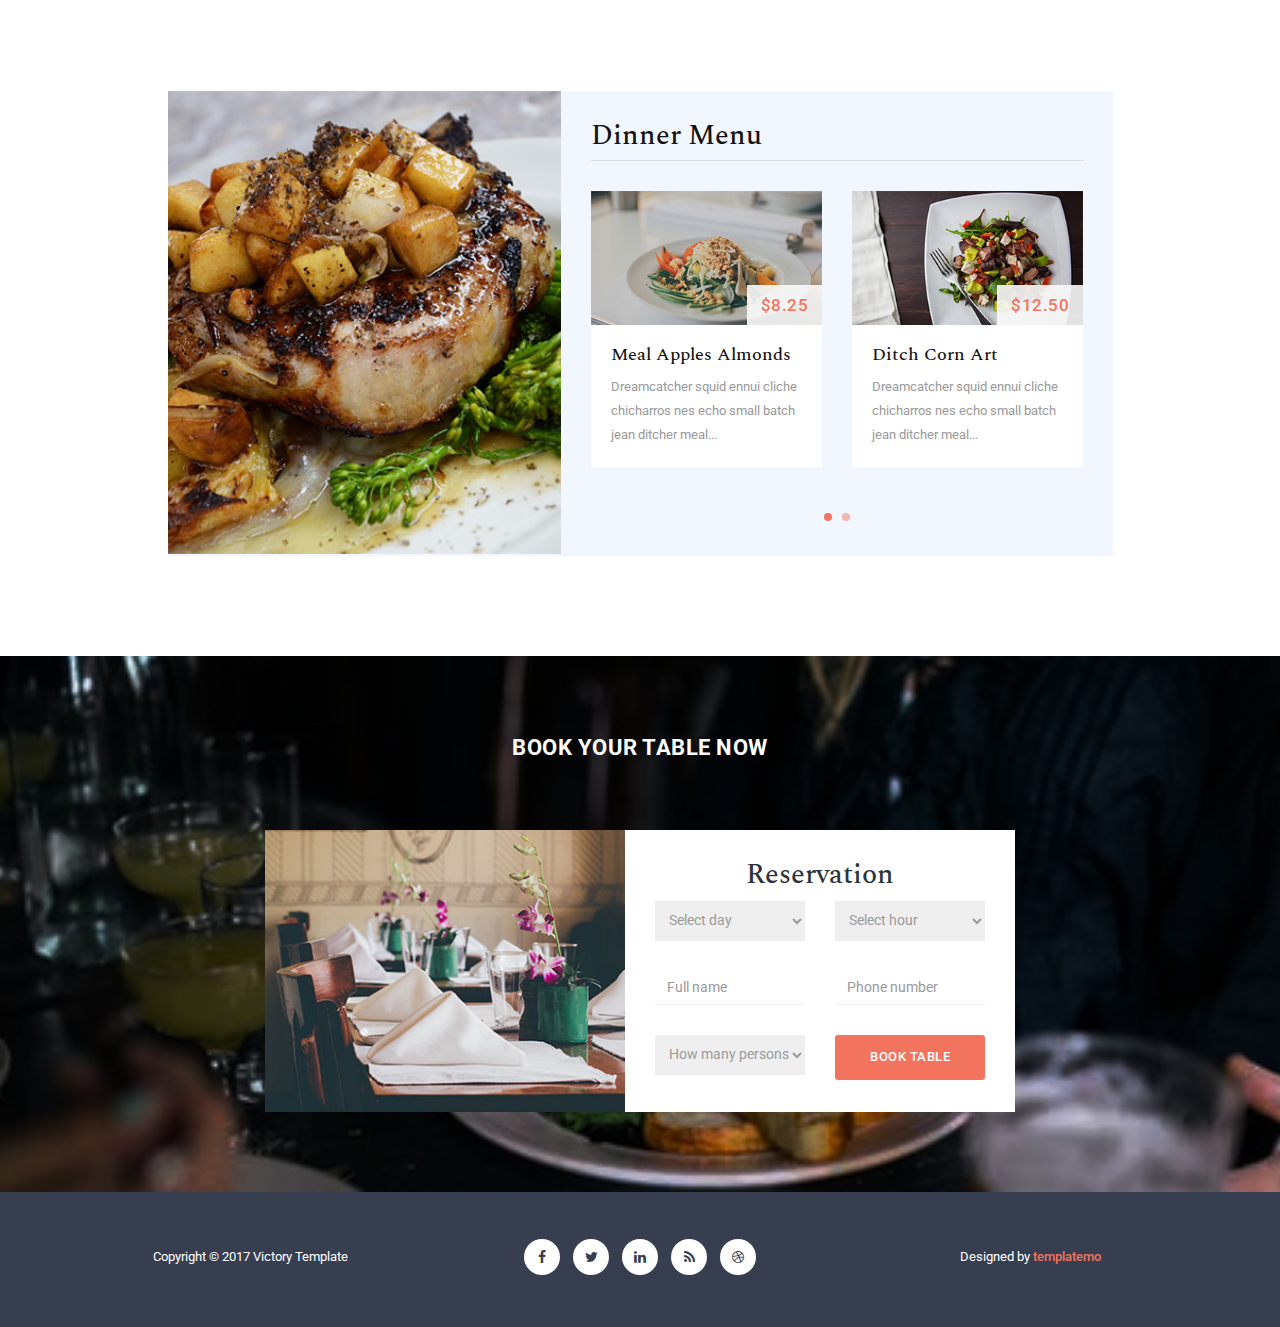
<file: public/menu.html>
<!DOCTYPE html>
<html>
    <head>
        <meta charset="utf-8">
        <meta http-equiv="X-UA-Compatible" content="IE=edge,chrome=1">
<!--
Victory Template
http://www.templatemo.com/tm-507-victory
-->
        <title>Victory - Our Menus</title>
        <meta name="description" content="">
        <meta name="viewport" content="width=device-width, initial-scale=1">
        <link rel="apple-touch-icon" href="apple-touch-icon.png">

        <link rel="stylesheet" href="css/bootstrap.min.css">
        <link rel="stylesheet" href="css/bootstrap-theme.min.css">
        <link rel="stylesheet" href="css/fontAwesome.css">
        <link rel="stylesheet" href="css/hero-slider.css">
        <link rel="stylesheet" href="css/owl-carousel.css">
        <link rel="stylesheet" href="css/templatemo-style.css">

        <link href="https://fonts.googleapis.com/css?family=Spectral:200,200i,300,300i,400,400i,500,500i,600,600i,700,700i,800,800i" rel="stylesheet">
        <link href="https://fonts.googleapis.com/css?family=Roboto:100,300,400,500,700,900" rel="stylesheet">

        <script src="js/vendor/modernizr-2.8.3-respond-1.4.2.min.js"></script>
    </head>

<body>
    <div class="header">
        <div class="container">
            <a href="#" class="navbar-brand scroll-top">Victory</a>
            <nav class="navbar navbar-inverse" role="navigation">
                <div class="navbar-header">
                    <button type="button" id="nav-toggle" class="navbar-toggle" data-toggle="collapse" data-target="#main-nav">
                        <span class="sr-only">Toggle navigation</span>
                        <span class="icon-bar"></span>
                        <span class="icon-bar"></span>
                        <span class="icon-bar"></span>
                    </button>
                </div>
                <!--/.navbar-header-->
                <div id="main-nav" class="collapse navbar-collapse">
                    <ul class="nav navbar-nav">
                        <li><a href="index.html">Home</a></li>
                        <li><a href="menu.html">Our Menus</a></li>
                        <li><a href="blog.html">Blog Entries</a></li>
                        <li><a href="contact.html">Contact Us</a></li>
                    </ul>
                </div>
                <!--/.navbar-collapse-->
            </nav>
            <!--/.navbar-->
        </div>
        <!--/.container-->
    </div>
    <!--/.header-->


    <section class="page-heading">
        <div class="container">
            <div class="row">
                <div class="col-md-12">
                    <h1>Our Menus</h1>
                    <p>Enjoy tasty meals all day at our restaurant! From morning breakfast to satisfying lunch and dinner options, we also have sweet desserts to treat your taste buds.</p>
                </div>
            </div>
        </div>
    </section>



    <section class="breakfast-menu">
        <div class="container">
            <div class="row">
                <div class="col-md-10 col-md-offset-1">
                    <div class="breakfast-menu-content">
                        <div class="row">
                            <div class="col-md-5">
                                <div class="left-image">
                                    <img src="img/breakfast_menu.jpg" alt="Breakfast">
                                </div>
                            </div>
                            <div class="col-md-7">
                                <h2>Breakfast Menu</h2>
                                <div id="owl-breakfast" class="owl-carousel owl-theme">
                                    <div class="item col-md-12">
                                        <div class="food-item">
                                            <img src="img/breakfast_item.jpg" alt="">
                                            <div class="price">$3.50</div>
                                            <div class="text-content">
                                                <h4>Kale Chips Art Party</h4>
                                                <p>Dreamcatcher squid ennui cliche chicharros nes echo  small batch jean ditcher meal...</p>
                                            </div>
                                        </div>
                                    </div>
                                    <div class="item col-md-12">
                                        <div class="food-item">
                                            <img src="img/lunch_item.jpg" alt="">
                                            <div class="price">$7.25</div>
                                            <div class="text-content">
                                                <h4>Drink Vinegar Prism</h4>
                                                <p>Dreamcatcher squid ennui cliche chicharros nes echo  small batch jean ditcher meal...</p>
                                            </div>
                                        </div>
                                    </div>
                                    <div class="item col-md-12">
                                        <div class="food-item">
                                            <img src="img/dinner_item.jpg" alt="">
                                            <div class="price">$11.50</div>
                                            <div class="text-content">
                                                <h4>Taiyaki Gastro Tousled</h4>
                                                <p>Dreamcatcher squid ennui cliche chicharros nes echo  small batch jean ditcher meal...</p>
                                            </div>
                                        </div>
                                    </div>
                                </div>
                            </div>
                        </div>
                    </div>
                </div>
            </div>
        </div>
    </section>



    <section class="lunch-menu">
        <div class="container">
            <div class="row">
                <div class="col-md-10 col-md-offset-1">
                    <div class="lunch-menu-content">
                        <div class="row">
                            <div class="col-md-7">
                                <h2>Lunch Menu</h2>
                                <div id="owl-lunch" class="owl-carousel owl-theme">
                                    <div class="item col-md-12">
                                        <div class="food-item">
                                            <img src="img/lunch_item.jpg" alt="">
                                            <div class="price">$6.50</div>
                                            <div class="text-content">
                                                <h4>Mumble Ditch Corn</h4>
                                                <p>Dreamcatcher squid ennui cliche chicharros nes echo  small batch jean ditcher meal...</p>
                                            </div>
                                        </div>
                                    </div>
                                    <div class="item col-md-12">
                                        <div class="food-item">
                                            <img src="img/breakfast_item.jpg" alt="">
                                            <div class="price">$11.75</div>
                                            <div class="text-content">
                                                <h4>Wayfare Lomo Core</h4>
                                                <p>Dreamcatcher squid ennui cliche chicharros nes echo  small batch jean ditcher meal...</p>
                                            </div>
                                        </div>
                                    </div>
                                    <div class="item col-md-12">
                                        <div class="food-item">
                                            <img src="img/dinner_item.jpg" alt="">
                                            <div class="price">$16.50</div>
                                            <div class="text-content">
                                                <h4>Taiyaki Gastro Tousled</h4>
                                                <p>Dreamcatcher squid ennui cliche chicharros nes echo  small batch jean ditcher meal...</p>
                                            </div>
                                        </div>
                                    </div>
                                </div>
                            </div>
                            <div class="col-md-5">
                                <div class="left-image">
                                    <img src="img/lunch_menu.jpg" alt="">
                                </div>
                            </div>
                        </div>
                    </div>
                </div>
            </div>
        </div>
    </section>

    <section class="dinner-menu">
        <div class="container">
            <div class="row">
                <div class="col-md-10 col-md-offset-1">
                    <div class="dinner-menu-content">
                        <div class="row">
                            <div class="col-md-5">
                                <div class="left-image">
                                    <img src="img/dinner_menu.jpg" alt="">
                                </div>
                            </div>
                            <div class="col-md-7">
                                <h2>Dinner Menu</h2>
                                <div id="owl-dinner" class="owl-carousel owl-theme">
                                    <div class="item col-md-12">
                                        <div class="food-item">
                                            <img src="img/dinner_item.jpg" alt="">
                                            <div class="price">$8.25</div>
                                            <div class="text-content">
                                                <h4>Meal Apples Almonds</h4>
                                                <p>Dreamcatcher squid ennui cliche chicharros nes echo  small batch jean ditcher meal...</p>
                                            </div>
                                        </div>
                                    </div>
                                    <div class="item col-md-12">
                                        <div class="food-item">
                                            <img src="img/lunch_item.jpg" alt="">
                                            <div class="price">$12.50</div>
                                            <div class="text-content">
                                                <h4>Ditch Corn Art</h4>
                                                <p>Dreamcatcher squid ennui cliche chicharros nes echo  small batch jean ditcher meal...</p>
                                            </div>
                                        </div>
                                    </div>
                                    <div class="item col-md-12">
                                        <div class="food-item">
                                            <img src="img/breakfast_item.jpg" alt="">
                                            <div class="price">$16.00</div>
                                            <div class="text-content">
                                                <h4>Kale Chips Art Party</h4>
                                                <p>Dreamcatcher squid ennui cliche chicharros nes echo  small batch jean ditcher meal...</p>
                                            </div>
                                        </div>
                                    </div>
                                </div>
                            </div>
                        </div>
                    </div>
                </div>
            </div>
        </div>
    </section>



    <section id="book-table">
        <div class="container">
            <div class="row">
                <div class="col-md-12">
                    <div class="heading">
                        <h2>Book Your Table Now</h2>
                    </div>
                </div>
                <div class="col-md-4 col-md-offset-2">
                    <div class="left-image">
                        <img src="img/book_left_image.jpg" alt="">
                    </div>
                </div>
                <div class="col-md-4">
                    <div class="right-info">
                        <h4>Reservation</h4>
                        <form id="form-submit" action="" method="get">
                            <div class="row">
                                <div class="col-md-6">
                                    <fieldset>
                                        <select required name='day' onchange='this.form.()'>
                                            <option value="">Select day</option>
                                            <option value="Monday">Monday</option>
                                            <option value="Tuesday">Tuesday</option>
                                            <option value="Wednesday">Wednesday</option>
                                            <option value="Thursday">Thursday</option>
                                            <option value="Friday">Friday</option>
                                            <option value="Saturday">Saturday</option>
                                            <option value="Sunday">Sunday</option>
                                        </select>
                                    </fieldset>
                                </div>
                                <div class="col-md-6">
                                    <fieldset>
                                        <select required name='hour' onchange='this.form.()'>
                                            <option value="">Select hour</option>
                                            <option value="10-00">10:00</option>
                                            <option value="12-00">12:00</option>
                                            <option value="14-00">14:00</option>
                                            <option value="16-00">16:00</option>
                                            <option value="18-00">18:00</option>
                                            <option value="20-00">20:00</option>
                                            <option value="22-00">22:00</option>
                                        </select>
                                    </fieldset>
                                </div>
                                <div class="col-md-6">
                                    <fieldset>
                                        <input name="name" type="name" class="form-control" id="name" placeholder="Full name" required>
                                    </fieldset> 
                                </div>
                                <div class="col-md-6">
                                    <fieldset>
                                        <input name="phone" type="phone" class="form-control" id="phone" placeholder="Phone number" required>
                                    </fieldset>
                                </div>
                                <div class="col-md-6">
                                    <fieldset>
                                        <select required class="person" name='persons' onchange='this.form.()'>
                                            <option value="">How many persons?</option>
                                            <option value="1-Person">1 Person</option>
                                            <option value="2-Persons">2 Persons</option>
                                            <option value="3-Persons">3 Persons</option>
                                            <option value="4-Persons">4 Persons</option>
                                            <option value="5-Persons">5 Persons</option>
                                            <option value="6-Persons">6 Persons</option>
                                        </select>
                                    </fieldset>
                                </div>
                                <div class="col-md-6">
                                    <fieldset>
                                        <button type="submit" id="form-submit" class="btn">Book Table</button>
                                    </fieldset>
                                </div>
                            </div>
                        </form>
                    </div>
                </div>
            </div>
        </div>
    </section>



    <footer>
        <div class="container">
            <div class="row">
                <div class="col-md-4">
                    <p>Copyright &copy; 2017 Victory Template</p>
                </div>
                <div class="col-md-4">
                    <ul class="social-icons">
                        <li><a href="#"><i class="fa fa-facebook"></i></a></li>
                        <li><a href="#"><i class="fa fa-twitter"></i></a></li>
                        <li><a href="#"><i class="fa fa-linkedin"></i></a></li>
                        <li><a href="#"><i class="fa fa-rss"></i></a></li>
                        <li><a href="#"><i class="fa fa-dribbble"></i></a></li>
                    </ul>
                </div>
                <div class="col-md-4">
                    <p>Designed by <em>templatemo</em></p>
                </div>
            </div>
        </div>
    </footer>


    


    <script src="//ajax.googleapis.com/ajax/libs/jquery/1.11.2/jquery.min.js"></script>
    <script>window.jQuery || document.write('<script src="js/vendor/jquery-1.11.2.min.js"><\/script>')</script>

    <script src="js/vendor/bootstrap.min.js"></script>

    <script src="js/plugins.js"></script>
    <script src="js/main.js"></script>

    <script src="http://ajax.googleapis.com/ajax/libs/jquery/1.10.2/jquery.min.js" type="text/javascript"></script>
    <script type="text/javascript">
    $(document).ready(function() {
        // navigation click actions 
        $('.scroll-link').on('click', function(event){
            event.preventDefault();
            var sectionID = $(this).attr("data-id");
            scrollToID('#' + sectionID, 750);
        });
        // scroll to top action
        $('.scroll-top').on('click', function(event) {
            event.preventDefault();
            $('html, body').animate({scrollTop:0}, 'slow');         
        });
        // mobile nav toggle
        $('#nav-toggle').on('click', function (event) {
            event.preventDefault();
            $('#main-nav').toggleClass("open");
        });
    });
    // scroll function
    function scrollToID(id, speed){
        var offSet = 0;
        var targetOffset = $(id).offset().top - offSet;
        var mainNav = $('#main-nav');
        $('html,body').animate({scrollTop:targetOffset}, speed);
        if (mainNav.hasClass("open")) {
            mainNav.css("height", "1px").removeClass("in").addClass("collapse");
            mainNav.removeClass("open");
        }
    }
    if (typeof console === "undefined") {
        console = {
            log: function() { }
        };
    }
    </script>
</body>
</html>
</file>
<file: public/css/hero-slider.css>
/* -------------------------------- 

Primary style

-------------------------------- */
*, *::after, *::before {
  -webkit-box-sizing: border-box;
  -moz-box-sizing: border-box;
  box-sizing: border-box;
}

html {
  font-size: 62.5%;
}

body {
  font-family: "Open Sans", sans-serif;
  color: #2c343b;
  background-color: #f2f2f2;
}

a {
  color: #d44457;
  text-decoration: none;
}

img {
  max-width: 100%;
}

/* -------------------------------- 

Main Components 

-------------------------------- */
.cd-header {
  position: absolute;
  z-index: 2;
  top: 0;
  left: 0;
  width: 100%;
  height: 50px;
  background-color: #21272c;
  -webkit-font-smoothing: antialiased;
  -moz-osx-font-smoothing: grayscale;
}
@media only screen and (min-width: 768px) {
  .cd-header {
    height: 70px;
    background-color: transparent;
  }
}

#cd-logo {
  float: left;
  margin: 13px 0 0 5%;
}
#cd-logo img {
  display: block;
}
@media only screen and (min-width: 768px) {
  #cd-logo {
    margin: 23px 0 0 5%;
  }
}

.cd-primary-nav {
  /* mobile first - navigation hidden by default, triggered by tap/click on navigation icon */
  float: right;
  margin-right: 5%;
  width: 44px;
  height: 100%;
}
.cd-primary-nav ul {
  position: absolute;
  top: 0;
  left: 0;
  width: 100%;
  -webkit-transform: translateY(-100%);
  -moz-transform: translateY(-100%);
  -ms-transform: translateY(-100%);
  -o-transform: translateY(-100%);
  transform: translateY(-100%);
}
.cd-primary-nav ul.is-visible {
  box-shadow: 0 3px 8px rgba(0, 0, 0, 0.2);
  -webkit-transform: translateY(50px);
  -moz-transform: translateY(50px);
  -ms-transform: translateY(50px);
  -o-transform: translateY(50px);
  transform: translateY(50px);
}
.cd-primary-nav a {
  display: block;
  height: 50px;
  line-height: 50px;
  padding-left: 5%;
  background: #21272c;
  border-top: 1px solid #333c44;
  color: #ffffff;
}
@media only screen and (min-width: 768px) {
  .cd-primary-nav {
    /* reset navigation values */
    width: auto;
    height: auto;
    background: none;
  }
  .cd-primary-nav ul {
    position: static;
    width: auto;
    -webkit-transform: translateY(0);
    -moz-transform: translateY(0);
    -ms-transform: translateY(0);
    -o-transform: translateY(0);
    transform: translateY(0);
    line-height: 70px;
  }
  .cd-primary-nav ul.is-visible {
    -webkit-transform: translateY(0);
    -moz-transform: translateY(0);
    -ms-transform: translateY(0);
    -o-transform: translateY(0);
    transform: translateY(0);
  }
  .cd-primary-nav li {
    display: inline-block;
    margin-left: 1em;
  }
  .cd-primary-nav a {
    display: inline-block;
    height: auto;
    font-weight: 600;
    line-height: normal;
    background: transparent;
    padding: .6em 1em;
    border-top: none;
  }
}

/* -------------------------------- 

Slider

-------------------------------- */
.cd-hero {
  position: relative;
  -webkit-font-smoothing: antialiased;
  -moz-osx-font-smoothing: grayscale;
}

.cd-hero-slider {
  position: relative;
  height: 360px;
  overflow: hidden;
}
.cd-hero-slider li {
  position: absolute;
  top: 0;
  left: 0;
  width: 100%;
  height: 100%;
  -webkit-transform: translateX(100%);
  -moz-transform: translateX(100%);
  -ms-transform: translateX(100%);
  -o-transform: translateX(100%);
  transform: translateX(100%);
}
.cd-hero-slider li.selected {
  /* this is the visible slide */
  position: relative;
  -webkit-transform: translateX(0);
  -moz-transform: translateX(0);
  -ms-transform: translateX(0);
  -o-transform: translateX(0);
  transform: translateX(0);
}
.cd-hero-slider li.move-left {
  /* slide hidden on the left */
  -webkit-transform: translateX(-100%);
  -moz-transform: translateX(-100%);
  -ms-transform: translateX(-100%);
  -o-transform: translateX(-100%);
  transform: translateX(-100%);
}
.cd-hero-slider li.is-moving, .cd-hero-slider li.selected {
  /* the is-moving class is assigned to the slide which is moving outside the viewport */
  -webkit-transition: -webkit-transform 0.5s;
  -moz-transition: -moz-transform 0.5s;
  transition: transform 0.5s;
}
@media only screen and (min-width: 768px) {
  .cd-hero-slider {
    height: 500px;
  }
}
@media only screen and (min-width: 1170px) {
  .cd-hero-slider {
    height: 680px;
  }
}

/* -------------------------------- 

Single slide style

-------------------------------- */
.cd-hero-slider li {
  background-position: center center;
  background-size: cover;
  background-repeat: no-repeat;
}
.cd-hero-slider li:first-of-type {
  background-image: url(../img/slide_01.jpg);
}
.cd-hero-slider li:nth-of-type(2) {
  background-image: url(../img/slide_02.jpg);
}
.cd-hero-slider li:nth-of-type(3) {
  background-image: url(../img/slide_03.jpg);
}
.cd-hero-slider .cd-full-width,
.cd-hero-slider .cd-half-width {
  position: absolute;
  width: 100%;
  height: 100%;
  z-index: 1;
  left: 0;
  top: 0;
  /* this padding is used to align the text */
  padding-top: 150px;
  text-align: center;
  /* Force Hardware Acceleration in WebKit */
  -webkit-backface-visibility: hidden;
  backface-visibility: hidden;
  -webkit-transform: translateZ(0);
  -moz-transform: translateZ(0);
  -ms-transform: translateZ(0);
  -o-transform: translateZ(0);
  transform: translateZ(0);
}
.cd-hero-slider .cd-img-container {
  /* hide image on mobile device */
  display: none;
}
.cd-hero-slider .cd-img-container img {
  position: absolute;
  left: 50%;
  top: 50%;
  bottom: auto;
  right: auto;
  -webkit-transform: translateX(-50%) translateY(-50%);
  -moz-transform: translateX(-50%) translateY(-50%);
  -ms-transform: translateX(-50%) translateY(-50%);
  -o-transform: translateX(-50%) translateY(-50%);
  transform: translateX(-50%) translateY(-50%);
}
.cd-hero-slider .cd-bg-video-wrapper {
  /* hide video on mobile device */
  display: none;
  position: absolute;
  top: 0;
  left: 0;
  width: 100%;
  height: 100%;
  overflow: hidden;
}
.cd-hero-slider .cd-bg-video-wrapper video {
  /* you won't see this element in the html, but it will be injected using js */
  display: block;
  min-height: 100%;
  min-width: 100%;
  max-width: none;
  height: auto;
  width: auto;
  position: absolute;
  left: 50%;
  top: 50%;
  bottom: auto;
  right: auto;
  -webkit-transform: translateX(-50%) translateY(-50%);
  -moz-transform: translateX(-50%) translateY(-50%);
  -ms-transform: translateX(-50%) translateY(-50%);
  -o-transform: translateX(-50%) translateY(-50%);
  transform: translateX(-50%) translateY(-50%);
}
.cd-hero-slider h2, .cd-hero-slider p {
  text-shadow: 0 1px 3px rgba(0, 0, 0, 0.1);
  line-height: 1.2;
  margin: 0 auto 14px;
  color: #ffffff;
  width: 90%;
  max-width: 400px;
}
.cd-hero-slider h2 {
  font-size: 2.4rem;
}
.cd-hero-slider p {
  font-size: 1.4rem;
  line-height: 1.4;
}
.cd-hero-slider .cd-btn {
  display: inline-block;
  padding: 1.2em 1.4em;
  margin-top: .8em;
  background-color: rgba(212, 68, 87, 0.9);
  font-size: 1.3rem;
  font-weight: 700;
  letter-spacing: 1px;
  color: #ffffff;
  text-transform: uppercase;
  box-shadow: 0 3px 6px rgba(0, 0, 0, 0.1);
  -webkit-transition: background-color 0.2s;
  -moz-transition: background-color 0.2s;
  transition: background-color 0.2s;
}
.cd-hero-slider .cd-btn.secondary {
  background-color: rgba(22, 26, 30, 0.8);
}
.cd-hero-slider .cd-btn:nth-of-type(2) {
  margin-left: 1em;
}
.no-touch .cd-hero-slider .cd-btn:hover {
  background-color: #d44457;
}
.no-touch .cd-hero-slider .cd-btn.secondary:hover {
  background-color: #161a1e;
}
@media only screen and (min-width: 768px) {
  .cd-hero-slider .cd-full-width,
  .cd-hero-slider .cd-half-width {
    padding-top: 200px;
  }
  .cd-hero-slider .cd-bg-video-wrapper {
    display: block;
  }
  .cd-hero-slider .cd-half-width {
    width: 45%;
  }
  .cd-hero-slider .cd-half-width:first-of-type {
    left: 5%;
  }
  .cd-hero-slider .cd-half-width:nth-of-type(2) {
    right: 5%;
    left: auto;
  }
  .cd-hero-slider .cd-img-container {
    display: block;
  }
  .cd-hero-slider h2, .cd-hero-slider p {
    max-width: 520px;
  }
  .cd-hero-slider h2 {
    font-size: 2.4em;
    font-weight: 300;
  }
  .cd-hero-slider .cd-btn {
    font-size: 1.4rem;
  }
}
@media only screen and (min-width: 1170px) {
  .cd-hero-slider .cd-full-width,
  .cd-hero-slider .cd-half-width {
    padding-top: 250px;
  }
  .cd-hero-slider h2, .cd-hero-slider p {
    margin-bottom: 20px;
  }
  .cd-hero-slider h2 {
    font-size: 3.2em;
  }
  .cd-hero-slider p {
    font-size: 1.6rem;
  }
}

/* -------------------------------- 

Single slide animation

-------------------------------- */
@media only screen and (min-width: 768px) {
  .cd-hero-slider .cd-half-width {
    opacity: 0;
    -webkit-transform: translateX(40px);
    -moz-transform: translateX(40px);
    -ms-transform: translateX(40px);
    -o-transform: translateX(40px);
    transform: translateX(40px);
  }
  .cd-hero-slider .move-left .cd-half-width {
    -webkit-transform: translateX(-40px);
    -moz-transform: translateX(-40px);
    -ms-transform: translateX(-40px);
    -o-transform: translateX(-40px);
    transform: translateX(-40px);
  }
  .cd-hero-slider .selected .cd-half-width {
    /* this is the visible slide */
    opacity: 1;
    -webkit-transform: translateX(0);
    -moz-transform: translateX(0);
    -ms-transform: translateX(0);
    -o-transform: translateX(0);
    transform: translateX(0);
  }
  .cd-hero-slider .is-moving .cd-half-width {
    /* this is the slide moving outside the viewport 
    wait for the end of the transition on the <li> parent before set opacity to 0 and translate to 40px/-40px */
    -webkit-transition: opacity 0s 0.5s, -webkit-transform 0s 0.5s;
    -moz-transition: opacity 0s 0.5s, -moz-transform 0s 0.5s;
    transition: opacity 0s 0.5s, transform 0s 0.5s;
  }
  .cd-hero-slider li.selected.from-left .cd-half-width:nth-of-type(2),
  .cd-hero-slider li.selected.from-right .cd-half-width:first-of-type {
    /* this is the selected slide - different animation if it's entering from left or right */
    -webkit-transition: opacity 0.4s 0.2s, -webkit-transform 0.5s 0.2s;
    -moz-transition: opacity 0.4s 0.2s, -moz-transform 0.5s 0.2s;
    transition: opacity 0.4s 0.2s, transform 0.5s 0.2s;
  }
  .cd-hero-slider li.selected.from-left .cd-half-width:first-of-type,
  .cd-hero-slider li.selected.from-right .cd-half-width:nth-of-type(2) {
    /* this is the selected slide - different animation if it's entering from left or right */
    -webkit-transition: opacity 0.4s 0.4s, -webkit-transform 0.5s 0.4s;
    -moz-transition: opacity 0.4s 0.4s, -moz-transform 0.5s 0.4s;
    transition: opacity 0.4s 0.4s, transform 0.5s 0.4s;
  }
  .cd-hero-slider .cd-full-width h2,
  .cd-hero-slider .cd-full-width p,
  .cd-hero-slider .cd-full-width .cd-btn {
    opacity: 0;
    -webkit-transform: translateX(100px);
    -moz-transform: translateX(100px);
    -ms-transform: translateX(100px);
    -o-transform: translateX(100px);
    transform: translateX(100px);
  }
  .cd-hero-slider .move-left .cd-full-width h2,
  .cd-hero-slider .move-left .cd-full-width p,
  .cd-hero-slider .move-left .cd-full-width .cd-btn {
    opacity: 0;
    -webkit-transform: translateX(-100px);
    -moz-transform: translateX(-100px);
    -ms-transform: translateX(-100px);
    -o-transform: translateX(-100px);
    transform: translateX(-100px);
  }
  .cd-hero-slider .selected .cd-full-width h2,
  .cd-hero-slider .selected .cd-full-width p,
  .cd-hero-slider .selected .cd-full-width .cd-btn {
    /* this is the visible slide */
    opacity: 1;
    -webkit-transform: translateX(0);
    -moz-transform: translateX(0);
    -ms-transform: translateX(0);
    -o-transform: translateX(0);
    transform: translateX(0);
  }
  .cd-hero-slider li.is-moving .cd-full-width h2,
  .cd-hero-slider li.is-moving .cd-full-width p,
  .cd-hero-slider li.is-moving .cd-full-width .cd-btn {
    /* this is the slide moving outside the viewport 
    wait for the end of the transition on the li parent before set opacity to 0 and translate to 100px/-100px */
    -webkit-transition: opacity 0s 0.5s, -webkit-transform 0s 0.5s;
    -moz-transition: opacity 0s 0.5s, -moz-transform 0s 0.5s;
    transition: opacity 0s 0.5s, transform 0s 0.5s;
  }
  .cd-hero-slider li.selected h2 {
    -webkit-transition: opacity 0.4s 0.2s, -webkit-transform 0.5s 0.2s;
    -moz-transition: opacity 0.4s 0.2s, -moz-transform 0.5s 0.2s;
    transition: opacity 0.4s 0.2s, transform 0.5s 0.2s;
  }
  .cd-hero-slider li.selected p {
    -webkit-transition: opacity 0.4s 0.3s, -webkit-transform 0.5s 0.3s;
    -moz-transition: opacity 0.4s 0.3s, -moz-transform 0.5s 0.3s;
    transition: opacity 0.4s 0.3s, transform 0.5s 0.3s;
  }
  .cd-hero-slider li.selected .cd-btn {
    -webkit-transition: opacity 0.4s 0.4s, -webkit-transform 0.5s 0.4s, background-color 0.2s 0s;
    -moz-transition: opacity 0.4s 0.4s, -moz-transform 0.5s 0.4s, background-color 0.2s 0s;
    transition: opacity 0.4s 0.4s, transform 0.5s 0.4s, background-color 0.2s 0s;
  }
}
/* -------------------------------- 

Slider navigation

-------------------------------- */
.cd-slider-nav {
  display: none;
  position: absolute;
  width: 100%;
  bottom: 0;
  z-index: 2;
  text-align: center;
  height: 55px;
  background-color: rgba(0, 1, 1, 0.5);
}
.cd-slider-nav nav, .cd-slider-nav ul, .cd-slider-nav li, .cd-slider-nav a {
  height: 100%;
}
.cd-slider-nav nav {
  display: inline-block;
  position: relative;
}
.cd-slider-nav .cd-marker {
  position: absolute;
  bottom: 0;
  left: 0;
  width: 60px;
  height: 100%;
  color: #d44457;
  background-color: #ffffff;
  box-shadow: inset 0 2px 0 currentColor;
  -webkit-transition: -webkit-transform 0.2s, box-shadow 0.2s;
  -moz-transition: -moz-transform 0.2s, box-shadow 0.2s;
  transition: transform 0.2s, box-shadow 0.2s;
}
.cd-slider-nav .cd-marker.item-2 {
  -webkit-transform: translateX(100%);
  -moz-transform: translateX(100%);
  -ms-transform: translateX(100%);
  -o-transform: translateX(100%);
  transform: translateX(100%);
}
.cd-slider-nav .cd-marker.item-3 {
  -webkit-transform: translateX(200%);
  -moz-transform: translateX(200%);
  -ms-transform: translateX(200%);
  -o-transform: translateX(200%);
  transform: translateX(200%);
}
.cd-slider-nav .cd-marker.item-4 {
  -webkit-transform: translateX(300%);
  -moz-transform: translateX(300%);
  -ms-transform: translateX(300%);
  -o-transform: translateX(300%);
  transform: translateX(300%);
}
.cd-slider-nav .cd-marker.item-5 {
  -webkit-transform: translateX(400%);
  -moz-transform: translateX(400%);
  -ms-transform: translateX(400%);
  -o-transform: translateX(400%);
  transform: translateX(400%);
}
.cd-slider-nav ul::after {
  clear: both;
  content: "";
  display: table;
}
.cd-slider-nav li {
  display: inline-block;
  width: 60px;
  float: left;
}
.cd-slider-nav li.selected a {
  color: #2c343b;
}
.no-touch .cd-slider-nav li.selected a:hover {
  background-color: transparent;
}
.cd-slider-nav a {
  display: block;
  position: relative;
  padding-top: 35px;
  font-size: 1rem;
  font-weight: 700;
  color: #a8b4be;
  -webkit-transition: background-color 0.2s;
  -moz-transition: background-color 0.2s;
  transition: background-color 0.2s;
}
.cd-slider-nav a::before {
  content: '';
  position: absolute;
  width: 24px;
  height: 24px;
  top: 8px;
  left: 50%;
  right: auto;
  -webkit-transform: translateX(-50%);
  -moz-transform: translateX(-50%);
  -ms-transform: translateX(-50%);
  -o-transform: translateX(-50%);
  transform: translateX(-50%);
}
.no-touch .cd-slider-nav a:hover {
  background-color: rgba(0, 1, 1, 0.5);
}
.cd-slider-nav li:first-of-type a::before {
  background-position: 0 0;
}
.cd-slider-nav li.selected:first-of-type a::before {
  background-position: 0 -24px;
}
.cd-slider-nav li:nth-of-type(2) a::before {
  background-position: -24px 0;
}
.cd-slider-nav li.selected:nth-of-type(2) a::before {
  background-position: -24px -24px;
}
.cd-slider-nav li:nth-of-type(3) a::before {
  background-position: -48px 0;
}
.cd-slider-nav li.selected:nth-of-type(3) a::before {
  background-position: -48px -24px;
}
.cd-slider-nav li:nth-of-type(4) a::before {
  background-position: -72px 0;
}
.cd-slider-nav li.selected:nth-of-type(4) a::before {
  background-position: -72px -24px;
}
.cd-slider-nav li:nth-of-type(5) a::before {
  background-position: -96px 0;
}
.cd-slider-nav li.selected:nth-of-type(5) a::before {
  background-position: -96px -24px;
}
@media only screen and (min-width: 768px) {
  .cd-slider-nav {
    height: 80px;
  }
  .cd-slider-nav .cd-marker,
  .cd-slider-nav li {
    width: 95px;
  }
  .cd-slider-nav a {
    padding-top: 48px;
    font-size: 1.1rem;
    text-transform: uppercase;
  }
  .cd-slider-nav a::before {
    top: 18px;
  }
}

/* -------------------------------- 

Main content

-------------------------------- */
.cd-main-content {
  width: 90%;
  max-width: 768px;
  margin: 0 auto;
  padding: 2em 0;
}
.cd-main-content p {
  font-size: 1.4rem;
  line-height: 1.8;
  color: #999999;
  margin: 2em 0;
}
@media only screen and (min-width: 1170px) {
  .cd-main-content {
    padding: 3em 0;
  }
  .cd-main-content p {
    font-size: 1.6rem;
  }
}

/* -------------------------------- 

Javascript disabled

-------------------------------- */
.no-js .cd-hero-slider li {
  display: none;
}
.no-js .cd-hero-slider li.selected {
  display: block;
}

.no-js .cd-slider-nav {
  display: none;
}
</file>
<file: public/css/owl-carousel.css>
/* 
 *  Core Owl Carousel CSS File
 *  v1.3.3
 */

/* clearfix */
.owl-carousel .owl-wrapper:after {
  content: ".";
  display: block;
  clear: both;
  visibility: hidden;
  line-height: 0;
  height: 0;
}
/* display none until init */
.owl-carousel{
  display: none;
  position: relative;
  width: 100%;
  -ms-touch-action: pan-y;
}
.owl-carousel .owl-wrapper{
  display: none;
  position: relative;
  -webkit-transform: translate3d(0px, 0px, 0px);
}
.owl-carousel .owl-wrapper-outer{
  overflow: hidden;
  position: relative;
  width: 100%;
}
.owl-carousel .owl-wrapper-outer.autoHeight{
  -webkit-transition: height 500ms ease-in-out;
  -moz-transition: height 500ms ease-in-out;
  -ms-transition: height 500ms ease-in-out;
  -o-transition: height 500ms ease-in-out;
  transition: height 500ms ease-in-out;
}
  
.owl-carousel .owl-item{
  float: left;
}

.owl-controls {
  @media (max-width: @screen-sm-max) {
    top: -120px;
  }
  top: -200px;
  width: 100%;
  text-align: center;
  display: inline-block;
}

.owl-controls a {
  color: #336699;
}

.owl-controls a:hover {
  color: #336699;
}

.owl-controls .bg-prev {
  position: absolute;
  z-index: 1;
  width: 50px;
  height: 50px;
  z-index:10; 
  background:#fff; 
  border: 1px solid #336699;
  -webkit-transform: rotate(45deg);
  -moz-transform: rotate(45deg);
  -ms-transform: rotate(45deg);
  -o-transform: rotate(45deg);
  transform: rotate(45deg);
}

.owl-controls .bg-prev:before{
  content:""; 
  display:block; 
  position:absolute; 
  z-index:-1; 
  top:3px; 
  left:3px; 
  right:3px; 
  bottom:3px; 
  border:2px solid #336699
}

.owl-controls .prev {
  left: 15px;
  z-index: 11;
  position: absolute; 
  width: 50px;
  height: 50px;
  line-height: 32px;
}

.owl-controls .prev.active {
  background-image: none;
  outline: 0;
  -webkit-box-shadow: none;
          box-shadow: none;
}

.owl-controls .prev:active {
  background-image: none;
  outline: 0;
  -webkit-box-shadow: none;
          box-shadow: none;
}

.owl-controls .bg-next {
  position: absolute;
  float: right;
  z-index: 1;
  width: 50px;
  height: 50px;
  position:relative; 
  z-index:10; 
  background:#fff; 
  border: 1px solid #336699;
  -webkit-transform: rotate(45deg);
  -moz-transform: rotate(45deg);
  -ms-transform: rotate(45deg);
  -o-transform: rotate(45deg);
  transform: rotate(45deg);
}

.owl-controls .bg-next:before{
  content:""; 
  display:block; 
  position:absolute; 
  z-index:-1; 
  top:3px; 
  left:3px; 
  right:3px; 
  bottom:3px; 
  border:2px solid #336699
}

.owl-controls .next {
  right: 15px;
  z-index: 11;
  position: absolute; 
  width: 50px;
  height: 50px;
  line-height: 32px;
}

.owl-controls .next.active {
  background-image: none;
  outline: 0;
  -webkit-box-shadow: none;
          box-shadow: none;
}

.owl-controls .next:active {
  background-image: none;
  outline: 0;
  -webkit-box-shadow: none;
          box-shadow: none;
}


.owl-theme .owl-controls .owl-page{
  cursor: pointer;
  display: inline-block;
  zoom: 1;
  *display: inline;/*IE7 life-saver */
}
.owl-theme .owl-controls .owl-page a{
  display: block;
  width: 12px;
  height: 12px;
  margin: 0px 5px;
  filter: Alpha(Opacity=50);/*IE7 fix*/
  opacity: 0.5;
  -webkit-border-radius: 20px;
  -moz-border-radius: 20px;
  border-radius: 20px;
  background: transparent;
  border: 2px solid #888;
}

.owl-theme .owl-controls .owl-page.active span,
.owl-theme .owl-controls.clickable .owl-page:hover span{
  filter: Alpha(Opacity=100);/*IE7 fix*/
  opacity: 1;
  display: inline-block;
}
.owl-controls {
  -webkit-user-select: none;
  -khtml-user-select: none;
  -moz-user-select: none;
  -ms-user-select: none;
  user-select: none;
  -webkit-tap-highlight-color: rgba(0, 0, 0, 0);
}

/* fix */
.owl-carousel  .owl-wrapper,
.owl-carousel  .owl-item{
  -webkit-backface-visibility: hidden;
  -moz-backface-visibility:    hidden;
  -ms-backface-visibility:     hidden;
  -webkit-transform: translate3d(0,0,0);
  -moz-transform: translate3d(0,0,0);
  -ms-transform: translate3d(0,0,0);
}
</file>
<file: public/css/templatemo-style.css>
/*

Victory Template

http://www.templatemo.com/tm-507-victory

*/

* {
    margin: 0;
    padding: 0;
    font-family: "Roboto", arial, sans-serif;
}

body {
    overflow-x: hidden;
    background-color: #fff;
}

ul {
    list-style: none;
    margin: 0px;
}

p {
    color: #9a9a9a;
    font-size: 13px;
    line-height: 24px;
}

.primary-button a {
    display: inline-block;
    background-color: #f2745f;
    color: #fff;
    font-size: 13px;
    text-transform: uppercase;
    font-weight: 500;
    padding: 12px 20px;
    border-radius: 3px;
    text-decoration: none;
    letter-spacing: 0.5px;
}

.primary-white-button a {
    display: inline-block;
    background-color: #fff;
    color: #f2745f;
    font-size: 13px;
    text-transform: uppercase;
    font-weight: 500;
    padding: 12px 20px;
    border-radius: 3px;
    text-decoration: none;
    letter-spacing: 0.5px;
}

.border-button a {
    display: inline-block;
    background-color: transparent;
    color: #fff;
    font-size: 13px;
    text-transform: uppercase;
    font-weight: 500;
    padding: 12px 20px;
    border-radius: 3px;
    text-decoration: none;
    letter-spacing: 0.5px;
    border: 1px solid #fff;
}

.header {
    width: 100%;
    padding: 0;
    z-index: 10000;
    transition: all 0.2s ease-in-out;
    background-color: #eaf0ff;
    text-align: center;
}

.navbar-inverse .navbar-brand,
.navbar-inverse .navbar-nav > li > a {
    text-shadow: none;
}

.navbar-brand {
    font-family: "Spectral", serif;
    font-size: 44px;
    color: #121212;
    font-style: italic;
    text-align: center;
    width: 100%;
    border-bottom: 1px solid #d8deed;
    position: relative;
    padding: 40px 0px;
    height: auto !important;
}

#main-nav {
    padding: 15px 0px;
    float: right;
    position: relative;
    left: -50%;
    text-align: left;
}

.nav {
    list-style: none;
    position: relative;
    left: 50%;
}

.navbar-nav li {
    margin: 0px 20px;
}

.navbar-nav li a {
    font-family: "Roboto", sans-serif;
    font-size: 13px;
    text-transform: uppercase;
    color: #363e50 !important;
    letter-spacing: 0.5px;
}

.header.active {
    background-color: #eaf0ff;
}
.navbar-inverse {
    background-image: none;
    background-color: transparent;
}
.header .navbar {
    margin: 0;
    border: none;
}
.navbar-inverse .navbar-toggle {
    margin-top: 22px;
    border-color: #f2745f;
    background-color: #f2745f;
}
.navbar-inverse .navbar-toggle:hover,
.navbar-inverse .navbar-toggle:focus {
    background-color: #f2745f;
}
bootstrap.min.css: 5 .navbar-toggle {
    position: relative;
    float: right;
    padding: 9px 10px;
    margin-top: 15px !important;
    margin-right: 15px;
    margin-bottom: 8px;
    background-color: transparent;
    background-image: none;
    border: 1px solid transparent;
    border-radius: 4px;
}

.banner {
    padding: 140px 0px;
    background-image: url(../img/bg191.jpg);
    background-repeat: no-repeat;
    background-size: cover;
    background-position: center center;
    text-align: center;
}

.banner h4 {
    margin-top: 0px;
    font-family: "Roboto", sans-serif;
    font-weight: 700;
    font-size: 15px;
    color: #fff;
    text-transform: uppercase;
    letter-spacing: 0.5px;
}

.banner h2 {
    font-family: "Spectral", serif;
    font-size: 44px;
    font-weight: 600;
    color: #fff;
    text-transform: uppercase;
}

.banner p {
    color: #fff;
    font-size: 14px;
}

.banner .primary-button {
    margin-top: 30px;
}

section.cook-delecious {
    padding: 100px 0px;
}

.cook-delecious .first-image {
    margin-right: -30px;
    margin-top: 18%;
}

.cook-delecious .first-image img {
    width: 100%;
    overflow: hidden;
}

.cook-delecious .second-image {
    margin-left: -30px;
    margin-top: 18%;
}

.cook-delecious .second-image img {
    width: 100%;
    overflow: hidden;
}

.cook-delecious .cook-content {
    background-color: rgba(28, 27, 27, 0.861);
    /* background-color: #f2745f; */
    text-align: center;
    padding: 30px;
}

.cook-delecious .cook-content h4 {
    margin-top: 0px;
    margin-bottom: 20px;
    font-size: 22px;
    font-weight: 700;
    letter-spacing: 0.5px;
    text-transform: uppercase;
    color: #fff;
}

.cook-content .contact-content {
    background-color: #f3826f;
    padding: 20px 30px;
}

.cook-content .contact-content span {
    font-size: 11px;
    text-transform: uppercase;
    color: #fff;
    letter-spacing: 1px;
    border: none;
    width: auto;
    height: auto;
    margin-top: 0px;
    margin-bottom: 0px;
}

.cook-content .contact-content h6 {
    font-size: 20px;
    text-transform: uppercase;
    font-weight: 700;
    color: #fff;
    letter-spacing: 0.5px;
}

.cook-content span {
    margin-top: 15px;
    margin-bottom: 15px;
    font-size: 11px;
    text-transform: uppercase;
    color: #fff;
    letter-spacing: 1px;
    border: 1px solid #da6856;
    width: 25px;
    height: 25px;
    display: inline-block;
    line-height: 25px;
    border-radius: 50%;
}

section.services {
    padding-bottom: 100px;
}

.services .service-item a {
    text-decoration: none;
}

.services .service-item {
    text-align: center;
}

.services .service-item img {
    height: 200px;
    width: 200px;
    overflow: hidden;
    border: 10px solid #eaf0ff;
    border-radius: 50%;
}

.services .service-item h4 {
    margin-top: 20px;
    font-size: 22px;
    color: #121212;
    font-family: "Spectral", serif;
    font-weight: 600;
    margin-bottom: 0px;
}

section#book-table {
    padding: 80px 0px;
    background-image: url(../img/bg44.jpg);
    background-repeat: no-repeat;
    background-size: cover;
    background-position: center center;
    text-align: center;
}

#book-table .heading h2 {
    margin-top: 0px;
    margin-bottom: 70px;
    font-size: 22px;
    font-weight: 700;
    letter-spacing: 0.5px;
    text-transform: uppercase;
    color: #fff;
}

section#book-table .left-image img {
    width: 100%;
    overflow: hidden;
}

.right-info {
    height: 282px;
    background-color: #fff;
    margin-left: -30px;
    padding: 30px;
}

.right-info h4 {
    margin-top: 0px;
    font-family: "Spectral", serif;
    font-size: 28px;
}

.right-info select {
    border-right: none;
    border-left: none;
    border-top: none;
    width: 100%;
    outline: none;
    border-bottom: 1px solid #eee;
    font-size: 14px;
    color: #9a9a9a;
    padding-left: 10px;
    height: 40px;
}

.right-info input {
    margin-top: 30px;
    margin-bottom: 30px;
    box-shadow: none;
    outline: none;
    border-right: none;
    border-left: none;
    border-top: none;
    border-bottom: 1px solid #eee;
    font-size: 14px;
    color: #9a9a9a;
}

.right-info button {
    width: 100%;
    display: inline-block;
    background-color: #f2745f;
    color: #fff !important;
    font-size: 13px;
    text-transform: uppercase;
    font-weight: 500;
    padding: 12px 20px;
    border-radius: 3px;
    text-decoration: none;
    letter-spacing: 0.5px;
}

section.get-app {
    background-color: #f2745f;
    text-align: center;
    padding: 60px 0px;
}

.get-app .heading h2 {
    margin-top: 0px;
    margin-bottom: 30px;
    font-size: 22px;
    font-weight: 700;
    letter-spacing: 0.5px;
    text-transform: uppercase;
    color: #fff;
}

section.featured-food {
    padding: 100px 0px;
}

.featured-food .heading h2 {
    text-align: center;
    margin-top: 0px;
    margin-bottom: 80px;
    font-size: 22px;
    font-weight: 700;
    letter-spacing: 0.5px;
    text-transform: uppercase;
    color: #121212;
}

.featured-food .food-item {
    background-color: #f2f6ff;
    padding: 30px;
}

.food-item h2 {
    margin-top: 0px;
    margin-bottom: 30px;
    padding-bottom: 8px;
    font-family: "Spectral", serif;
    font-size: 28px;
    width: 100%;
    border-bottom: 1px solid #d9dde5;
    color: #121212;
}

.food-item img {
    width: 100%;
    overflow: hidden;
    position: relative;
}

.food-item .price {
    font-size: 17px;
    color: #f2745f;
    font-weight: 500;
    letter-spacing: 0.5px;
    padding: 8px 14px;
    position: absolute;
    right: 45px;
    margin-top: -40px;
    background-color: rgba(250, 250, 250, 0.9);
}

.food-item .text-content {
    background-color: #fff;
    padding: 20px 20px 10px 20px;
}

.food-item h4 {
    margin-top: 0px;
    font-family: "Spectral", serif;
    font-size: 18px;
    color: #121212;
}

section.our-blog {
    background-color: #f2f6ff;
    padding: 100px 0px 70px 0px;
}

.our-blog .heading h2 {
    text-align: center;
    margin-top: 0px;
    margin-bottom: 80px;
    font-size: 22px;
    font-weight: 700;
    letter-spacing: 0.5px;
    text-transform: uppercase;
    color: #121212;
}

.blog-post img {
    width: 50%;
    overflow: hidden;
}

.blog-post {
    margin-bottom: 30px;
    display: inline-block;
}

.blog-post .right-content {
    background-color: #fff;
    width: 50%;
    float: right;
    padding: 20px;
}

.blog-post .right-content h4 {
    margin-top: 0px;
    margin-bottom: 0px;
    padding-bottom: 8px;
    font-family: "Spectral", serif;
    font-size: 21px;
    color: #121212;
}

.blog-post .right-content span {
    font-size: 13px;
    color: #7a7a7a;
    display: inline-block;
    margin-bottom: 18px;
}

.blog-post .right-content .text-button a {
    font-size: 13px;
    font-weight: 500;
    color: #f2745f;
    text-decoration: none;
    text-transform: uppercase;
    margin-top: 12px;
    display: inline-block;
}

.blog-post .date {
    font-size: 17px;
    color: #f2745f;
    font-weight: 500;
    letter-spacing: 0.5px;
    padding: 8px 14px;
    position: absolute;
    left: 15px;
    top: 0px;
    background-color: rgba(250, 250, 250, 0.9);
}

section.sign-up {
    padding: 80px 0px;
    background-image: url(../img/signup-bg.jpg);
    background-repeat: no-repeat;
    background-size: cover;
    background-position: center center;
    text-align: center;
}

.sign-up .heading h2 {
    text-align: center;
    margin-top: 0px;
    margin-bottom: 40px;
    font-size: 22px;
    font-weight: 700;
    letter-spacing: 0.5px;
    text-transform: uppercase;
    color: #fff;
}

.sign-up button {
    margin-left: -30px;
    display: inline-block;
    background-color: transparent;
    color: #fff !important;
    font-size: 13px;
    text-transform: uppercase;
    font-weight: 500;
    padding: 12px 20px;
    border-radius: 3px;
    text-decoration: none;
    letter-spacing: 0.5px;
    border: 1px solid #fff;
}

.sign-up input {
    margin-right: -30px;
    height: 44px;
    border: 3px;
    background-color: rgba(250, 250, 250, 0.9);
    color: #5a5a5a !important;
    box-shadow: none !important;
    outline: none !important;
}

footer {
    background-color: #363e50;
    line-height: 130px;
    text-align: center;
}

footer p {
    line-height: 120px;
    color: #fff;
    margin-top: 5px;
}

footer p em {
    font-style: normal;
    color: #f2745f;
    font-weight: 500;
}

footer ul {
    list-style: none;
    padding: 0;
    margin: 0;
}

footer ul li {
    display: inline-block;
    margin: 0px 5px;
}

footer ul li i {
    width: 36px;
    height: 36px;
    display: inline-block;
    text-align: center;
    line-height: 36px !important;
    background-color: #fff;
    border-radius: 50%;
    color: #363e50;
    transition: all 0.5s;
}

footer ul li i:hover {
    background-color: #f2745f;
}

section.page-heading {
    padding: 80px 0px;
    background-image: url(../img/banner-bg.jpg);
    background-repeat: no-repeat;
    background-size: cover;
    background-position: center center;
    text-align: center;
}

.page-heading h1 {
    margin-top: 0px;
    margin-bottom: 20px;
    font-family: "Spectral", serif;
    font-size: 48px;
    font-weight: 700;
    text-transform: uppercase;
    color: #fff;
}

.page-heading p {
    color: #fff;
    font-size: 14px;
    padding: 0px 25%;
    margin-bottom: 0px;
}

section.breakfast-menu {
    margin-top: 100px;
}

section.breakfast-menu .price {
    right: 15px;
}

.breakfast-menu-content {
    background-color: #f2f6ff;
    padding: 30px 0px 30px 30px;
}

.breakfast-menu-content .left-image img {
    width: 100%;
    overflow: hidden;
}

.breakfast-menu-content .left-image {
    margin: -30px 0px -30px -30px;
}

.breakfast-menu-content #owl-breakfast {
    margin-left: -15px;
}

.breakfast-menu-content h2 {
    margin-top: 0px;
    margin-bottom: 30px;
    padding-bottom: 8px;
    font-family: "Spectral", serif;
    font-size: 28px;
    width: 94.5%;
    border-bottom: 1px solid #d9dde5;
    color: #121212;
}

section.lunch-menu {
    margin-top: 100px;
}

section.lunch-menu .price {
    right: 15px;
}

.lunch-menu-content {
    background-color: #f2f6ff;
    padding: 30px 0px 30px 30px;
}

.lunch-menu-content .left-image img {
    width: 100%;
    overflow: hidden;
}

.lunch-menu-content .left-image {
    margin: -30px 0px -30px -30px;
}

.lunch-menu-content #owl-lunch {
    margin-left: -15px;
}

.lunch-menu-content h2 {
    margin-top: 0px;
    margin-bottom: 30px;
    padding-bottom: 8px;
    font-family: "Spectral", serif;
    font-size: 28px;
    width: 94.5%;
    border-bottom: 1px solid #d9dde5;
    color: #121212;
}

section.dinner-menu {
    margin-top: 100px;
    margin-bottom: 100px;
}

section.dinner-menu .price {
    right: 15px;
}

.dinner-menu-content {
    background-color: #f2f6ff;
    padding: 30px 0px 30px 30px;
}

.dinner-menu-content .left-image img {
    width: 100%;
    overflow: hidden;
}

.dinner-menu-content .left-image {
    margin: -30px 0px -30px -30px;
}

.dinner-menu-content #owl-dinner {
    margin-left: -15px;
}

.dinner-menu-content h2 {
    margin-top: 0px;
    margin-bottom: 30px;
    padding-bottom: 8px;
    font-family: "Spectral", serif;
    font-size: 28px;
    width: 94.5%;
    border-bottom: 1px solid #d9dde5;
    color: #121212;
}

.owl-pagination {
    margin-top: 39px;
    opacity: 1;
    display: inline-block;
}

.owl-page span {
    display: block;
    width: 8px;
    height: 8px;
    margin: 0px 5px;
    filter: alpha(opacity=50);
    opacity: 0.5;
    -webkit-border-radius: 20px;
    -moz-border-radius: 20px;
    border-radius: 20px;
    background: #f2745f;
}

section.blog-page {
    margin-top: 100px;
}

section.blog-page .page-number {
    padding: 0;
    margin-top: 30px;
    margin-bottom: 100px;
    list-style: none;
    text-align: center;
    width: 100%;
}

section.blog-page .page-number li {
    display: inline-block;
    margin: 0 3px;
}

section.blog-page .page-number li.active a {
    background-color: #f2745f;
    color: #fff;
}

section.blog-page .page-number li a {
    transition: all 0.5s;
    width: 40px;
    height: 40px;
    line-height: 40px;
    display: inline-block;
    text-align: center;
    background-color: #f2f6ff;
    font-size: 15px;
    color: #343434;
    font-weight: 700;
    text-decoration: none;
}

section.blog-page .page-number li a:hover {
    background-color: #f2745f;
    color: #fff;
}

.blog-item img {
    width: 100%;
    overflow: hidden;
}

.blog-item {
    margin-bottom: 30px;
}

.blog-item .down-content {
    background-color: #f2f6ff;
    padding: 20px 30px;
}

.blog-item .down-content h4 {
    margin-top: 0px;
    margin-bottom: 0px;
    padding-bottom: 8px;
    font-family: "Spectral", serif;
    font-size: 21px;
    color: #121212;
}

.blog-item .down-content span {
    font-size: 13px;
    color: #7a7a7a;
    display: inline-block;
    margin-bottom: 18px;
}

.blog-item .down-content .text-button a {
    font-size: 13px;
    font-weight: 500;
    color: #f2745f;
    text-decoration: none;
    text-transform: uppercase;
    margin-top: 12px;
    display: inline-block;
}

.blog-item .date {
    font-size: 17px;
    color: #f2745f;
    font-weight: 500;
    letter-spacing: 0.5px;
    padding: 8px 14px;
    position: absolute;
    left: 15px;
    top: 0px;
    background-color: rgba(250, 250, 250, 0.9);
}

section.contact-us {
    margin-top: 100px;
    margin-bottom: 60px;
}

.contact-us .section-heading h2 {
    text-align: left;
    margin-top: 0px;
    margin-bottom: 60px;
    font-size: 22px;
    font-weight: 700;
    letter-spacing: 0.5px;
    text-transform: uppercase;
    color: #121212;
}

.contact-us p {
    margin-top: -5px;
}

.contact-us em {
    font-style: normal;
    font-weight: 500;
    font-size: 15px;
    color: #aaa;
}

.contact-us input {
    border-radius: 3px;
    padding-left: 15px;
    font-size: 13px;
    color: #4a4a4a;
    background-color: #f4f4f4;
    outline: none !important;
    border: none;
    box-shadow: none;
    line-height: 44px;
    height: 44px;
    width: 100%;
    margin-bottom: 30px;
}

.contact-us textarea {
    border-radius: 3px;
    padding-left: 15px;
    padding-top: 10px;
    font-size: 13px;
    color: #4a4a4a;
    background-color: #f4f4f4;
    outline: none;
    border: none;
    box-shadow: none;
    height: 122px;
    max-height: 220px;
    width: 100%;
    margin-bottom: 25px;
}

.contact-us button {
    width: 100%;
    display: inline-block;
    background-color: #f2745f;
    color: #fff !important;
    font-size: 13px;
    text-transform: uppercase;
    font-weight: 500;
    padding: 12px 20px;
    border-radius: 3px;
    text-decoration: none;
    letter-spacing: 0.5px;
}

section.map {
    margin-bottom: 150px;
}

section.map #map {
    height: 450px;
}

@media (max-width: 991px) {
    .contact-info {
        margin-top: 80px;
    }
    .cook-delecious .first-image {
        margin-right: 0px;
        margin-top: 0%;
        padding: 0px 10%;
    }
    .cook-delecious .second-image {
        margin-left: 0px;
        margin-top: 0%;
        padding: 0px 10%;
    }
    .services .service-item {
        margin-bottom: 30px;
        margin-top: 30px;
    }
    .right-info {
        height: auto;
        background-color: #fff;
        margin-left: 0px;
        padding: 30px;
    }
    .right-info button {
        margin-top: 30px;
    }
    .blog-post img {
        width: 100%;
        overflow: hidden;
    }
    .blog-post {
        margin-bottom: 30px;
    }
    .blog-post .right-content {
        background-color: #fff;
        width: 100%;
        float: none;
        padding: 20px;
    }
    .sign-up button {
        margin-left: 0px;
        margin-top: 20px;
    }
    footer {
        background-color: #363e50;
        line-height: 40px;
        text-align: center;
    }

    footer p {
        line-height: 60px;
        color: #fff;
        margin-top: 5px;
    }
    .breakfast-menu-content .left-image {
        margin: -30px 0px 30px -30px;
    }
    .lunch-menu-content .left-image {
        margin: -30px 0px -30px -30px;
    }
    .lunch-menu-content .owl-pagination {
        padding-bottom: 60px;
    }
    .dinner-menu-content .left-image {
        margin: -30px 0px 30px -30px;
    }
    .page-heading p {
        padding: 0px 5%;
    }
}

@media (max-width: 768px) {
    .navbar-toggle {
        position: relative;
        float: none;
        padding: 9px 10px;
        margin-top: 20px !important;
        margin-right: 0px;
        margin-bottom: 20px;
        background-color: transparent;
        background-image: none;
        border: 1px solid transparent;
        border-radius: 4px;
    }
    #main-nav {
        padding: 0px 0px;
        float: none;
        position: relative;
        left: 0%;
        text-align: center;
        overflow: hidden;
        background-color: rgba(250, 250, 250, 0.5);
        margin: 0px -15px;
        border-top: none;
    }
    .nav {
        list-style: none;
        position: relative;
        left: 0%;
        overflow: hidden;
    }
    .navbar-nav li {
        border-bottom: 1px solid #d8deed;
        padding: 15px 0px;
    }
    .navbar-nav li:last-child {
        border-bottom: none;
    }
    .cook-delecious .first-image {
        margin-right: 0px;
        margin-top: 0%;
        padding: 0px 10%;
    }
    .cook-delecious .second-image {
        margin-left: 0px;
        margin-top: 0%;
        padding: 0px 10%;
    }
    .services .service-item {
        margin-bottom: 30px;
        margin-top: 30px;
    }
    .right-info {
        height: auto;
        background-color: #fff;
        margin-left: 0px;
        padding: 30px;
    }
    .right-info select {
        margin-top: 30px;
    }
    .right-info select.person {
        margin-top: 0px;
    }
    .right-info button {
        margin-top: 30px;
    }
    .blog-post img {
        width: 100%;
        overflow: hidden;
    }

    .blog-post {
        margin-bottom: 30px;
    }

    .blog-post .right-content {
        background-color: #fff;
        width: 100%;
        float: none;
        padding: 20px;
    }
    .sign-up button {
        margin-left: 0px;
        margin-top: 20px;
    }
    footer {
        background-color: #363e50;
        line-height: 40px;
        text-align: center;
    }

    footer p {
        line-height: 60px;
        color: #fff;
        margin-top: 5px;
    }
    .breakfast-menu-content .left-image {
        margin: -30px 0px 30px -30px;
    }
    .lunch-menu-content .left-image {
        margin: -30px 0px -30px -30px;
    }
    .dinner-menu-content .left-image {
        margin: -30px 0px 30px -30px;
    }
    .page-heading p {
        padding: 0px 5%;
    }
    .contact-info {
        margin-top: 80px;
    }
}
@media (max-width: 480px) {
}
</file>
